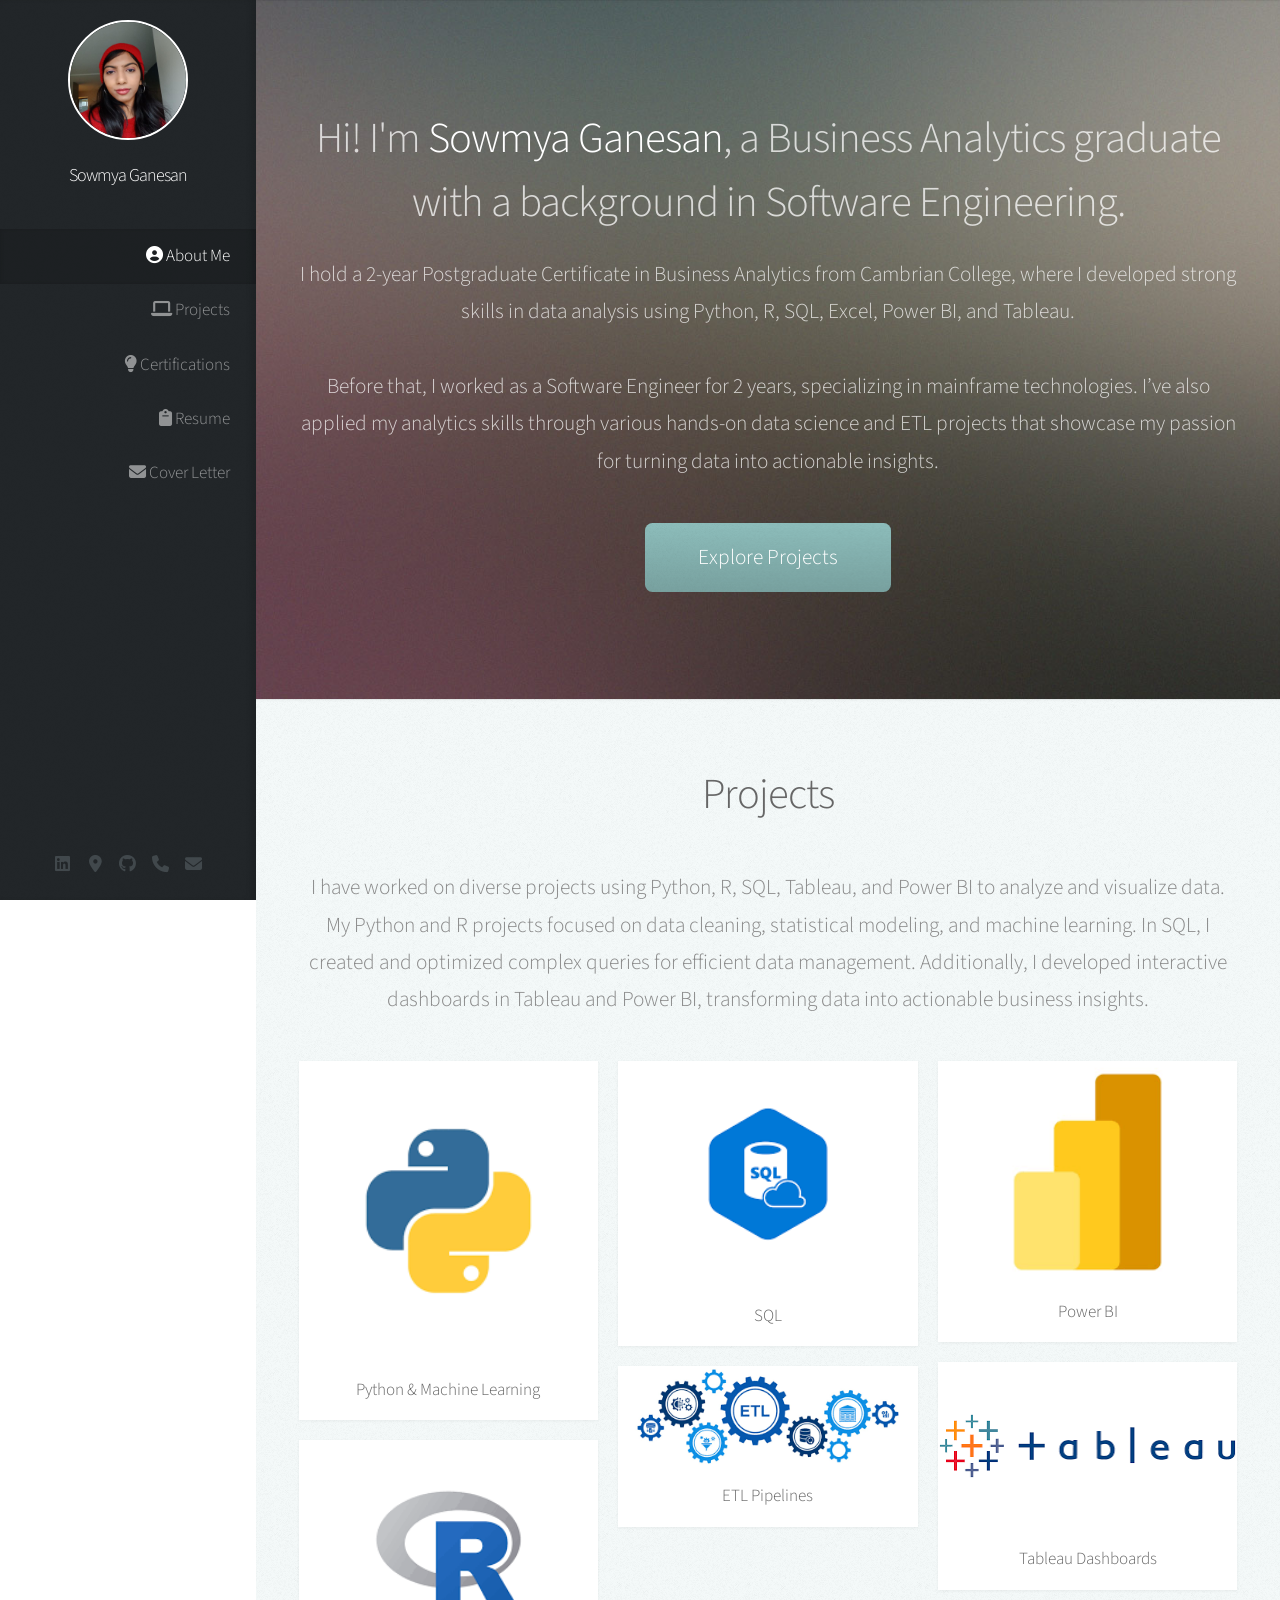
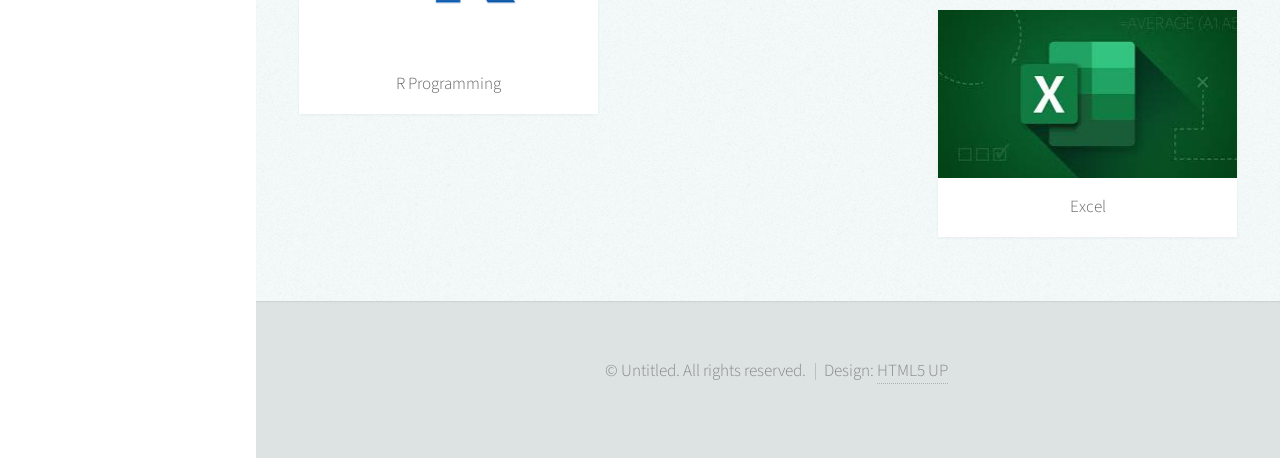
<file: index.html>
<!DOCTYPE HTML>
<html>
<head>
    <title>Prologue by HTML5 UP</title>
    <meta charset="utf-8" />
    <meta name="viewport" content="width=device-width, initial-scale=1, user-scalable=no" />
    <link rel="stylesheet" href="assets/css/main.css" />
    <link rel="stylesheet" href="https://cdnjs.cloudflare.com/ajax/libs/font-awesome/6.5.0/css/all.min.css" />
</head>
<body class="is-preload">

    <!-- Header -->
    <div id="header">
<!-- Profile Section at the Top -->
<div id="profile-container" style="text-align: center; padding-top: 20px;">
    <img src="images/profile.jpg" alt="Sowmya Ganesan" style="width: 120px; height: 120px; border-radius: 50%; border: 2px solid white; object-fit: cover;">
    <h2 style="color: white; margin-top: 10px; font-size: 18px;">Sowmya Ganesan</h2>
</div>


        <!-- Nav bar moved a bit lower -->
        <div class="top" style="margin-top: 40px;">
            <nav id="nav">
                <ul>
                    <li><a href="#top" id="top-link"><i class="fas fa-user-circle"></i> About Me</a></li>
                    <li><a href="#portfolio" id="portfolio-link"><i class="fas fa-laptop"></i> Projects</a></li>
                    <li><a href="documents/Certifications.pdf" target="_blank" id="about-link"><i class="fas fa-lightbulb"></i> Certifications</a></li>
                    <li><a href="documents/Resume.pdf" target="_blank" id="Resume-link"><i class="fas fa-clipboard"></i> Resume</a></li>
                    <li><a href="documents/Cover Letter.pdf" target="_blank" id="Cover Letter-link"><i class="fas fa-envelope"></i> Cover Letter</a></li>
                </ul>
            </nav>
        </div>

        <div class="bottom">
            <!-- Social Icons -->
            <ul class="icons">
                <li><a href="#" class="icon brands fa-linkedin"><span class="label">Twitter</span></a></li>
                <li><a title="Canada" class="icon solid fa-map-marker-alt"><span class="label"></span></a></li>
                <li><a href="#" class="icon brands fa-github"><span class="label">Github</span></a></li>
				<li><a href="tel:+1(249)-979-4032"><i class="icon solid fa-phone"></i><span class="label"></span></a></li>
                <li><a href="mailto:sowmyaganesan22@gmail.com"><i class="icon solid fa-envelope"></i><span class="label"></span></a></li>

            </ul>
        </div>
    </div>

    <!-- Main -->
    <div id="main">

        <!-- Intro -->
        <section id="top" class="one dark cover">
            <div class="container">
                <header>
                    <h2 class="alt">Hi! I'm <strong>Sowmya Ganesan</strong>, a Business Analytics graduate with a background in Software Engineering.</h2>
                    <p>I hold a 2-year Postgraduate Certificate in Business Analytics from Cambrian College,  
                      where I developed strong skills in data analysis using Python, R, SQL, Excel, Power BI, and Tableau.<br><br>
                      Before that, I worked as a Software Engineer for 2 years, specializing in mainframe technologies.  
                      I’ve also applied my analytics skills through various hands-on data science and ETL projects that showcase my passion for turning data into actionable insights.
                    </p>
                </header>

                <footer>
                    <a href="#portfolio" class="button scrolly">Explore Projects</a>
                </footer>
            </div>
        </section>

        <!-- Portfolio -->
        <section id="portfolio" class="two">
            <div class="container">
                <header>
                    <h2>Projects</h2>
                </header>

							<p>I have worked on diverse projects using Python, R, SQL, Tableau, and Power BI to analyze and visualize data. My Python and R projects focused on data cleaning, statistical modeling, and machine learning.
								 In SQL, I created and optimized complex queries for efficient data management. 
								Additionally, I developed interactive dashboards in Tableau and Power BI, transforming data into actionable business insights.</p>

							
								<div class="row">
									<div class="col-4 col-12-mobile">
									  <article class="item">
										<a href="python.html" class="image fit"><img src="images/python.png" alt="Python and Machine Learning" /></a>
										<header><h3>Python & Machine Learning</h3></header>
									  </article>
									  <article class="item">
										<a href="R1.html" class="image fit"><img src="images/R.png" alt="R Programming Projects" /></a>
										<header><h3>R Programming</h3></header>
									  </article>
									</div>

									<div class="col-4 col-12-mobile">
									  <article class="item">
										<a href="sql.html" class="image fit"><img src="images/sql.png" alt="SQL Projects" /></a>
										<header><h3>SQL</h3></header>
									  </article>
									  <article class="item">
										<a href="etl.html" class="image fit"><img src="images/etl.png" alt="ETL Projects" /></a>
										<header><h3>ETL Pipelines</h3></header>
									  </article>
									</div>
									<div class="col-4 col-12-mobile">
									  <article class="item">
										<a href="powerbi.html" class="image fit"><img src="images/power bi.png" alt="Power BI Projects" /></a>
										<header><h3>Power BI</h3></header>
									  </article>
									  <article class="item">
										<a href="tableau.html" class="image fit"><img src="images/tableu.png" alt="Tableau Projects" /></a>
										<header><h3>Tableau Dashboards</h3></header>
									  </article>
									  <article class="item">
										<a href="excel.html" class="image fit"><img src="images/excel.jpg" alt="Excel Projects" /></a>
										<header><h3>Excel</h3></header>
									  </article>
									</div>
								  </div>

						
						</div>
					</section>

				

				

			</div>

    <!-- Footer -->
    <div id="footer">
        <ul class="copyright">
            <li>&copy; Untitled. All rights reserved.</li><li>Design: <a href="http://html5up.net">HTML5 UP</a></li>
        </ul>
    </div>

    <!-- Scripts -->
    <script src="assets/js/jquery.min.js"></script>
    <script src="assets/js/jquery.scrolly.min.js"></script>
    <script src="assets/js/jquery.scrollex.min.js"></script>
    <script src="assets/js/browser.min.js"></script>
    <script src="assets/js/breakpoints.min.js"></script>
    <script src="assets/js/util.js"></script>
    <script src="assets/js/main.js"></script>

</body>
</html>
</file>
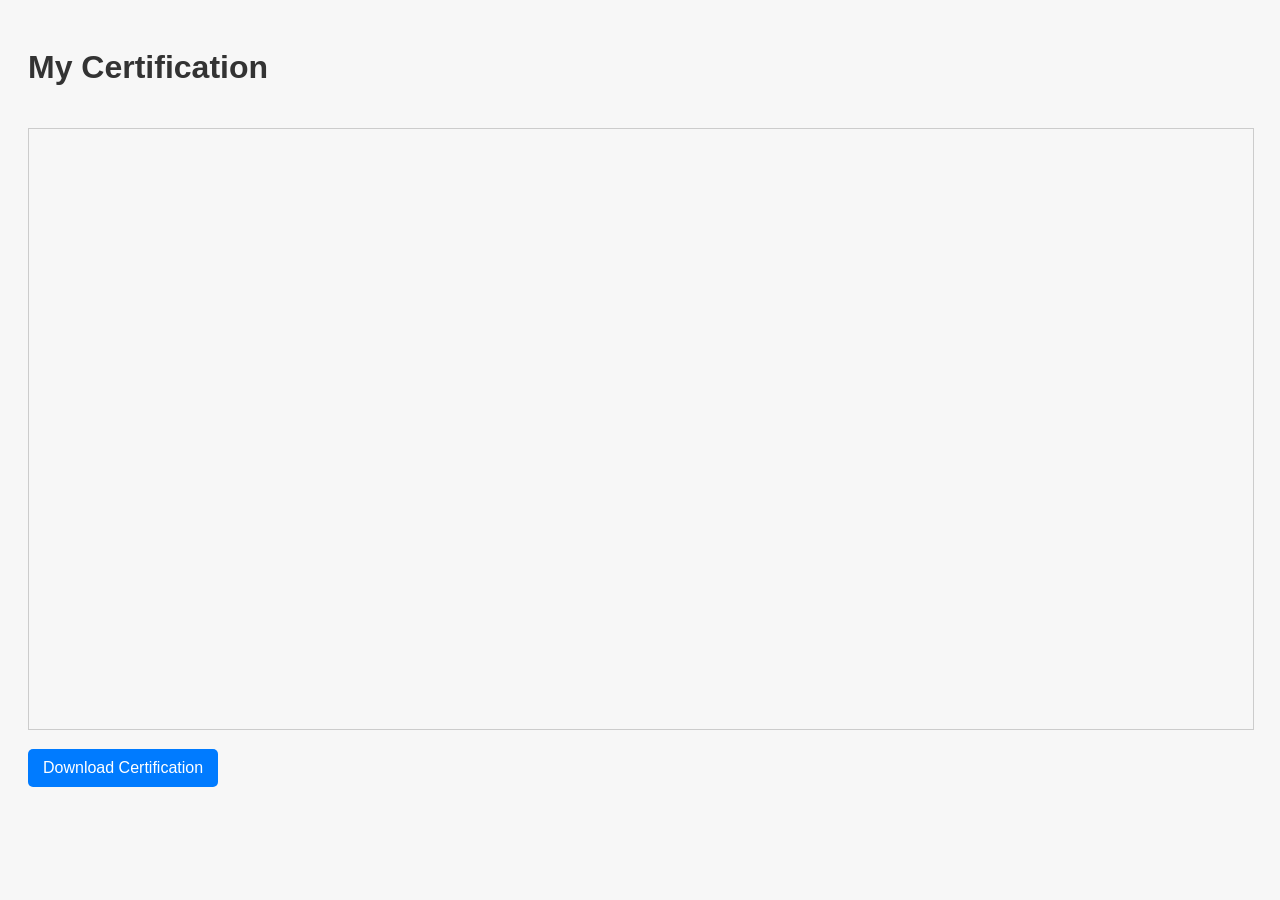
<file: certification.html>
<!DOCTYPE html>
<html lang="en">
<head>
  <meta charset="UTF-8">
  <title>My Certification</title>
  <style>
    body {
      font-family: Arial, sans-serif;
      padding: 20px;
      background-color: #f7f7f7;
    }
    h1 {
      color: #333;
    }
    iframe {
      width: 100%;
      height: 600px;
      border: 1px solid #ccc;
      margin-top: 20px;
    }
    .download-link {
      margin-top: 15px;
      display: inline-block;
      background: #007BFF;
      color: white;
      padding: 10px 15px;
      text-decoration: none;
      border-radius: 5px;
    }
    .download-link:hover {
      background: #0056b3;
    }
  </style>
</head>
<body>

  <h1>My Certification</h1>

  <!-- Embedded PDF -->
  <iframe src="documents/Certifications.pdf"></iframe>

  <!-- Download Link -->
  <a href="documents/Certifications.pdf" class="download-link" download>Download Certification</a>

</body>
</html>
</file>
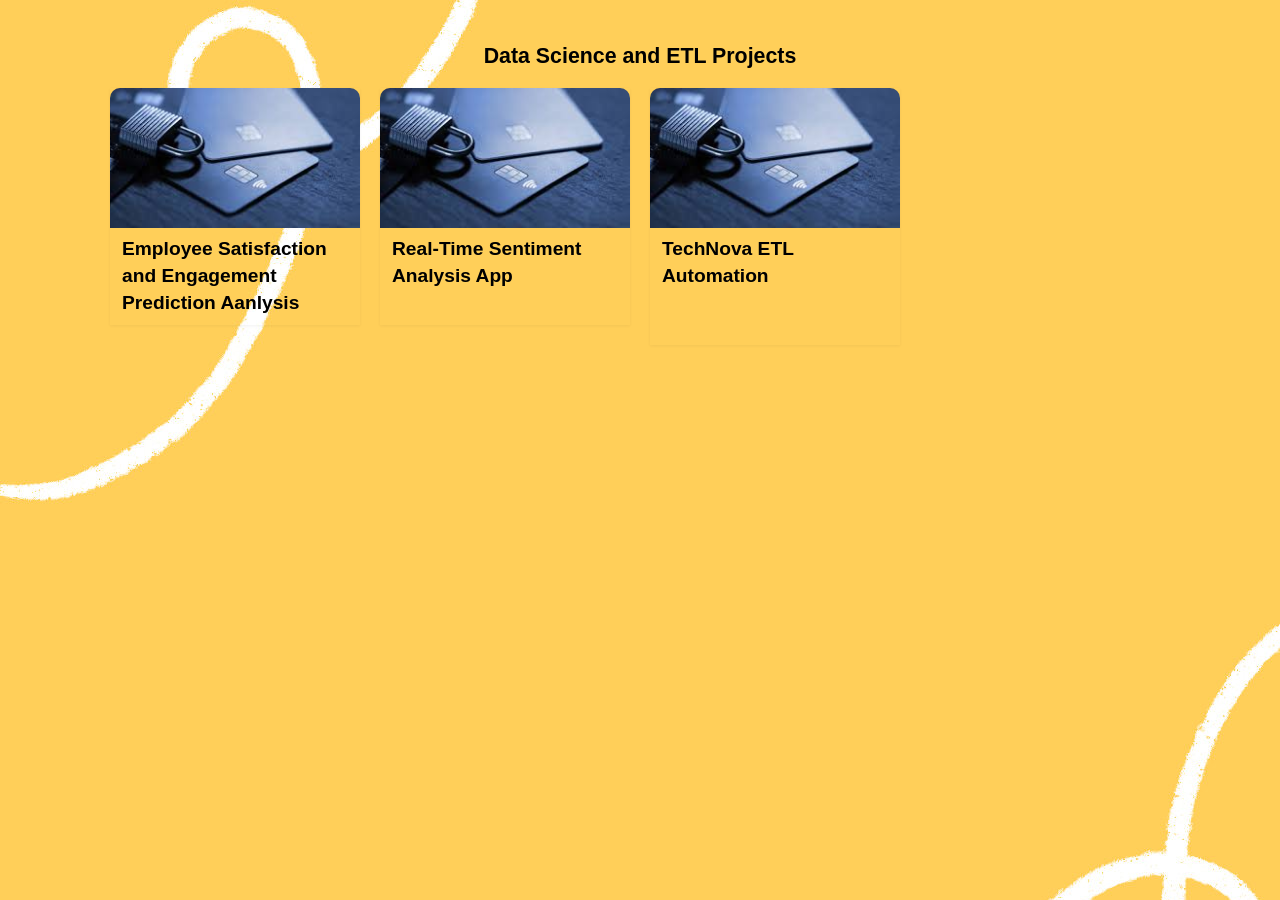
<file: datascience.html>
<!DOCTYPE html>
<html lang="en">
<head>
  <meta charset="UTF-8">
  <title>Python & Machine Learning Projects</title>
  <meta name="viewport" content="width=device-width, initial-scale=1">
  <link rel="stylesheet" href="assets/css/main.css">
  <style>
    body {
      font-family: 'Segoe UI', sans-serif;
      background-color: #f8f8f8;
      background-image: url('gitimages/yellow.avif');
      margin: 0;
      padding: 0;
    }

    .container {
      max-width: 1100px;
      margin: auto;
      padding: 40px 20px;
    }

    h1 {
      text-align: center;
      margin-bottom: 16px;
      font-weight: bold;
      color:black;
    }

    .project-grid {
      display: grid;
      grid-template-columns: repeat(auto-fit, minmax(220px, 1fr));
      gap: 20px;
    }

    .project-card {
      background: transparent;
      border-radius: 10px;
      box-shadow: 0 4px 12px rgba(0, 0, 0, 0.1);
      overflow: hidden;
      transition: 0.3s ease;
      text-decoration: none;
      color: inherit;
    }

    .project-card:hover {
      transform: translateY(-5px);
    }

    .project-card img {
  width: 100%;
  height: 140px; /* shorter height makes it rectangular */
  object-fit: cover; /* keeps image from stretching */
  display: block;
  border-radius: 10px 10px 0 0;
}


.project-card h3 {
  font-size: 0.9em;
  padding: 8px 12px;
  margin: 0;
  line-height: 1.4em;
  font-weight: 600;
  color:black
}


    @media (min-width: 1024px) {
      .project-grid {
        grid-template-columns: repeat(4, 1fr);
      }
    }
  </style>
</head>
<body>

  <div class="container">
    <h1>Data Science and ETL Projects</h1>
    <div class="project-grid">

      <article class="item">
        <a href="https://github.com/sowmyaganesan-2601/Data-Science-Projects/tree/main/Employee%20Satisfaction%20and%20Engagement%20Prediction" class="project-card" target="_blank">
          <img src="gitimages/credit.jpg" alt="Project 1">
          <h3>Employee Satisfaction and Engagement Prediction Aanlysis</h3>
        </a>
      </article> 

      <article class="item">
        <a href="https://github.com/sowmyaganesan-2601/Data-Science-Projects/tree/main/Real-Time%20Sentiment%20Analysis%20App" class="project-card" target="_blank">
          <img src="gitimages/credit.jpg" alt="Project 1">
          <h3>Real-Time Sentiment Analysis App</h3>
        </a>
      </article> 

      <article class="item">
        <a href="https://github.com/sowmyaganesan-2601/Machine-Learning-and-Python-Projects/blob/main/ETL/TechNova%20ETL%20Automation.ipynb" class="project-card" target="_blank">
          <img src="gitimages/credit.jpg" alt="Project 1">
          <h3>TechNova ETL Automation</h3>
        </a>
      </article> 

    </div>
  </div>

</body>
</html>
</file>
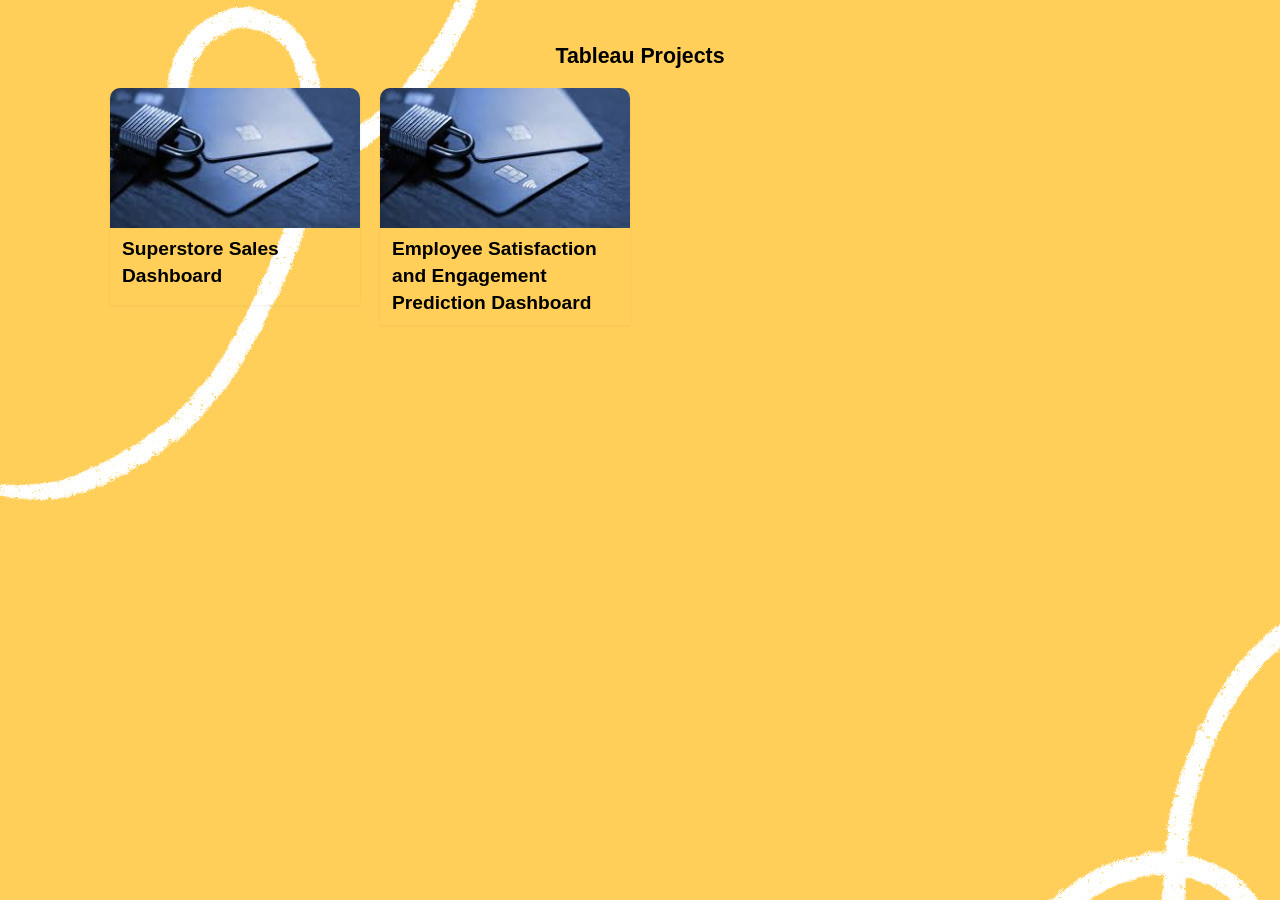
<file: power_bi.html>
<!DOCTYPE html>
<html lang="en">
<head>
  <meta charset="UTF-8">
  <title>Python & Machine Learning Projects</title>
  <meta name="viewport" content="width=device-width, initial-scale=1">
  <link rel="stylesheet" href="assets/css/main.css">
  <style>
    body {
      font-family: 'Segoe UI', sans-serif;
      background-color: #f8f8f8;
      background-image: url('gitimages/yellow.avif');
      margin: 0;
      padding: 0;
    }

    .container {
      max-width: 1100px;
      margin: auto;
      padding: 40px 20px;
    }

    h1 {
      text-align: center;
      margin-bottom: 16px;
      font-weight: bold;
      color:black;
    }

    .project-grid {
      display: grid;
      grid-template-columns: repeat(auto-fit, minmax(220px, 1fr));
      gap: 20px;
    }

    .project-card {
      background: transparent;
      border-radius: 10px;
      box-shadow: 0 4px 12px rgba(0, 0, 0, 0.1);
      overflow: hidden;
      transition: 0.3s ease;
      text-decoration: none;
      color: inherit;
    }

    .project-card:hover {
      transform: translateY(-5px);
    }

    .project-card img {
  width: 100%;
  height: 140px; /* shorter height makes it rectangular */
  object-fit: cover; /* keeps image from stretching */
  display: block;
  border-radius: 10px 10px 0 0;
}


.project-card h3 {
  font-size: 0.9em;
  padding: 8px 12px;
  margin: 0;
  line-height: 1.4em;
  font-weight: 600;
  color:black
}


    @media (min-width: 1024px) {
      .project-grid {
        grid-template-columns: repeat(4, 1fr);
      }
    }
  </style>
</head>
<body>

  <div class="container">
    <h1>Tableau Projects</h1>
    <div class="project-grid">

      <article class="item">
        <a href="https://github.com/sowmyaganesan-2601/Power-BI-Projects/blob/main/Dashboard_Superstore%20Sales%20(1).pbix" class="project-card" target="_blank">
          <img src="gitimages/credit.jpg" alt="Project 1">
          <h3>Superstore Sales Dashboard</h3>
        </a>
      </article> 

      <article class="item">
        <a href="https://github.com/sowmyaganesan-2601/Power-BI-Projects/blob/main/Employee%20Satisfaction%20and%20Engagement%20Prediction.pbix" class="project-card" target="_blank">
          <img src="gitimages/credit.jpg" alt="Project 1">
          <h3>Employee Satisfaction and Engagement Prediction Dashboard</h3>
        </a>
      </article> 

      
    </div>
  </div>

</body>
</html>
</file>
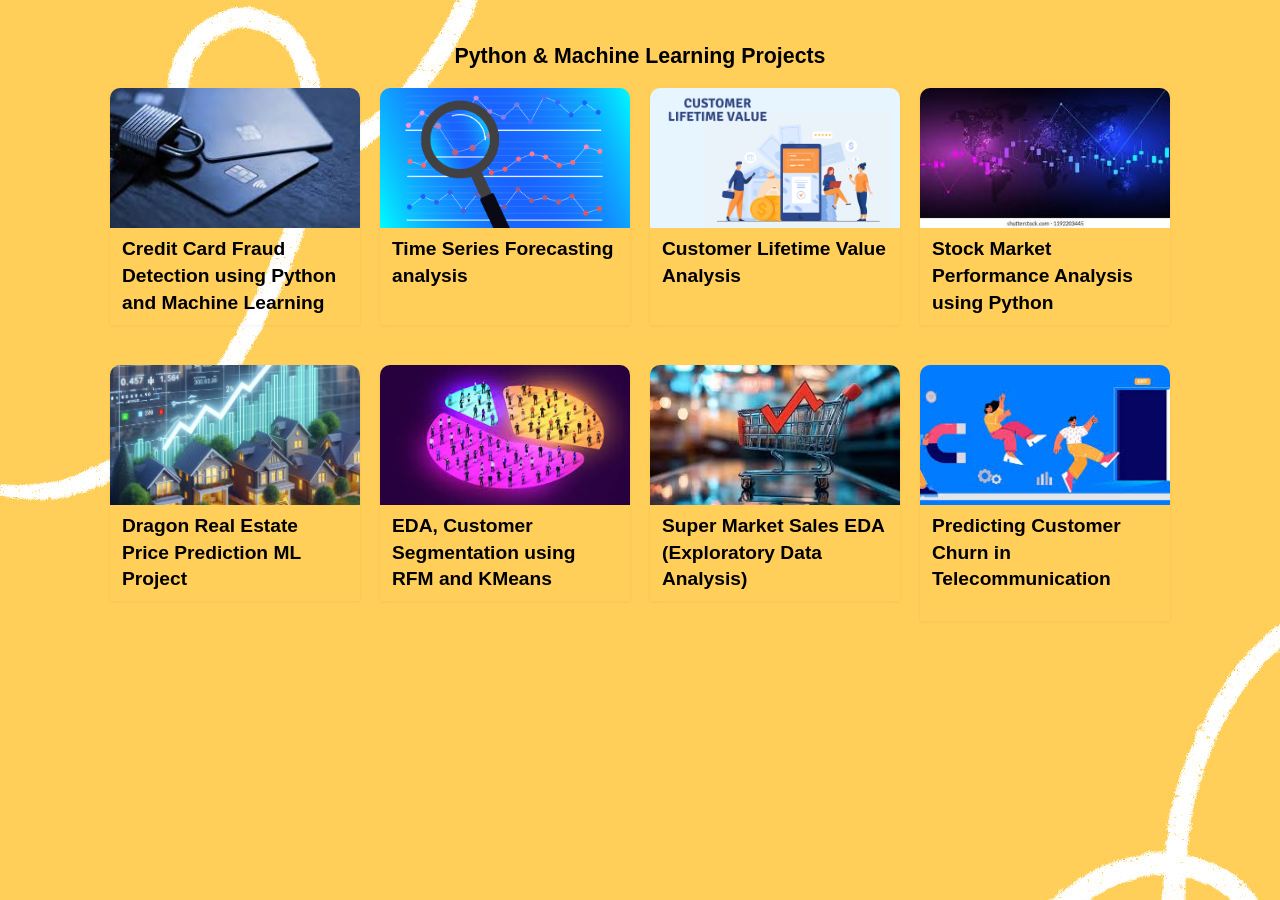
<file: python.html>
<!DOCTYPE html>
<html lang="en">
<head>
  <meta charset="UTF-8">
  <title>Python & Machine Learning Projects</title>
  <meta name="viewport" content="width=device-width, initial-scale=1">
  <link rel="stylesheet" href="assets/css/main.css">
  <style>
    body {
      font-family: 'Segoe UI', sans-serif;
      background-color: #f8f8f8;
      background-image: url('gitimages/yellow.avif');
      margin: 0;
      padding: 0;
    }

    .container {
      max-width: 1100px;
      margin: auto;
      padding: 40px 20px;
    }

    h1 {
      text-align: center;
      margin-bottom: 16px;
      font-weight: bold;
      color:black;
    }

    .project-grid {
      display: grid;
      grid-template-columns: repeat(auto-fit, minmax(220px, 1fr));
      gap: 20px;
    }

    .project-card {
      background: transparent;
      border-radius: 10px;
      box-shadow: 0 4px 12px rgba(0, 0, 0, 0.1);
      overflow: hidden;
      transition: 0.3s ease;
      text-decoration: none;
      color: inherit;
    }

    .project-card:hover {
      transform: translateY(-5px);
    }

    .project-card img {
  width: 100%;
  height: 140px; /* shorter height makes it rectangular */
  object-fit: cover; /* keeps image from stretching */
  display: block;
  border-radius: 10px 10px 0 0;
}


.project-card h3 {
  font-size: 0.9em;
  padding: 8px 12px;
  margin: 0;
  line-height: 1.4em;
  font-weight: 600;
  color:black
}


    @media (min-width: 1024px) {
      .project-grid {
        grid-template-columns: repeat(4, 1fr);
      }
    }
  </style>
</head>
<body>

  <div class="container">
    <h1>Python & Machine Learning Projects</h1>
    <div class="project-grid">

      <article class="item">
        <a href="https://github.com/sowmyaganesan-2601/Machine-Learning-and-Python-Projects/blob/main/Credit%20Card%20Fraud%20Detection%20using%20Python%20and%20Machine%20Learning/Credit%20Card%20Fraud%20Detection%20using%20Python%20and%20Machine%20Learning%20.ipynb" class="project-card" target="_blank">
          <img src="gitimages/credit.jpg" alt="Project 1">
          <h3>Credit Card Fraud Detection using Python and Machine Learning</h3>
        </a>
      </article> 

      <article class="item">
        <a href="https://github.com/sowmyaganesan-2601/Machine-Learning-and-Python-Projects/tree/main/TIME%20SERIES%20FORECASTING%20AND%20ANALYSIS%20-%20ARIMA%20AND%20SEASONAL%20-%20ARIMA" class="project-card" target="_blank">
          <img src="gitimages/time.png" alt="Project 2">
          <h3>Time Series Forecasting analysis</h3>
        </a>
      </article>

      <article class="item">
        <a href="https://github.com/sowmyaganesan-2601/Machine-Learning-and-Python-Projects/blob/main/Customer%20Lifetime%20Value%20Analysis/Customer%20Lifetime%20Value%20Analysis.ipynb" class="project-card" target="_blank">
          <img src="gitimages/customer.webp" alt="Project 3">
          <h3>Customer Lifetime Value Analysis</h3>
        </a>
      </article>

      <article class="item">
        <a href="https://github.com/sowmyaganesan-2601/Machine-Learning-and-Python-Projects/tree/main/Stock%20Market%20Performance%20Analysis%20using%20Python" class="project-card" target="_blank">
          <img src="gitimages/stock.jpeg" alt="Project 4">
          <h3>Stock Market Performance Analysis using Python</h3>
        </a>
      </article>

      <article class="item">
        <a href="https://github.com/sowmyaganesan-2601/Machine-Learning-and-Python-Projects/blob/main/Dragon%20Real%20Estate%20Price%20Prediction%20ML%20Project/Dragon%20Real%20Estate%20Price%20Prediction%20ML%20Project.ipynb" class="project-card" target="_blank">
          <img src="gitimages/price.jpg" alt="Project 5">
          <h3>Dragon Real Estate Price Prediction ML Project</h3>
        </a>
      </article>

      <article class="item">
        <a href="https://github.com/sowmyaganesan-2601/Machine-Learning-and-Python-Projects/tree/main/EDA%20%2CCustomer%20Segmentation%20using%20RFM%20and%20KMeans" class="project-card" target="_blank">
          <img src="gitimages/segment.jpeg" alt="Project 6">
          <h3>EDA, Customer Segmentation using RFM and KMeans</h3>
        </a>
      </article>

      <article class="item">
        <a href="https://github.com/sowmyaganesan-2601/Machine-Learning-and-Python-Projects/tree/main/Super%20Market%20Sales%20EDA%20(Exploratory%20Data%20Analysis)" class="project-card" target="_blank">
          <img src="gitimages/sales.jpeg" alt="Project 7">
          <h3>Super Market Sales EDA (Exploratory Data Analysis)</h3>
        </a>
      </article>

      <article class="item">
        <a href="https://github.com/sowmyaganesan-2601/Machine-Learning-and-Python-Projects/tree/main/Predicting%20Customer%20Churn%20in%20Telecommunication" class="project-card" target="_blank">
          <img src="gitimages/churn.jpeg" alt="Project 8">
          <h3>Predicting Customer Churn in Telecommunication</h3>
        </a>
      </article>

    </div>
  </div>

</body>
</html>
</file>
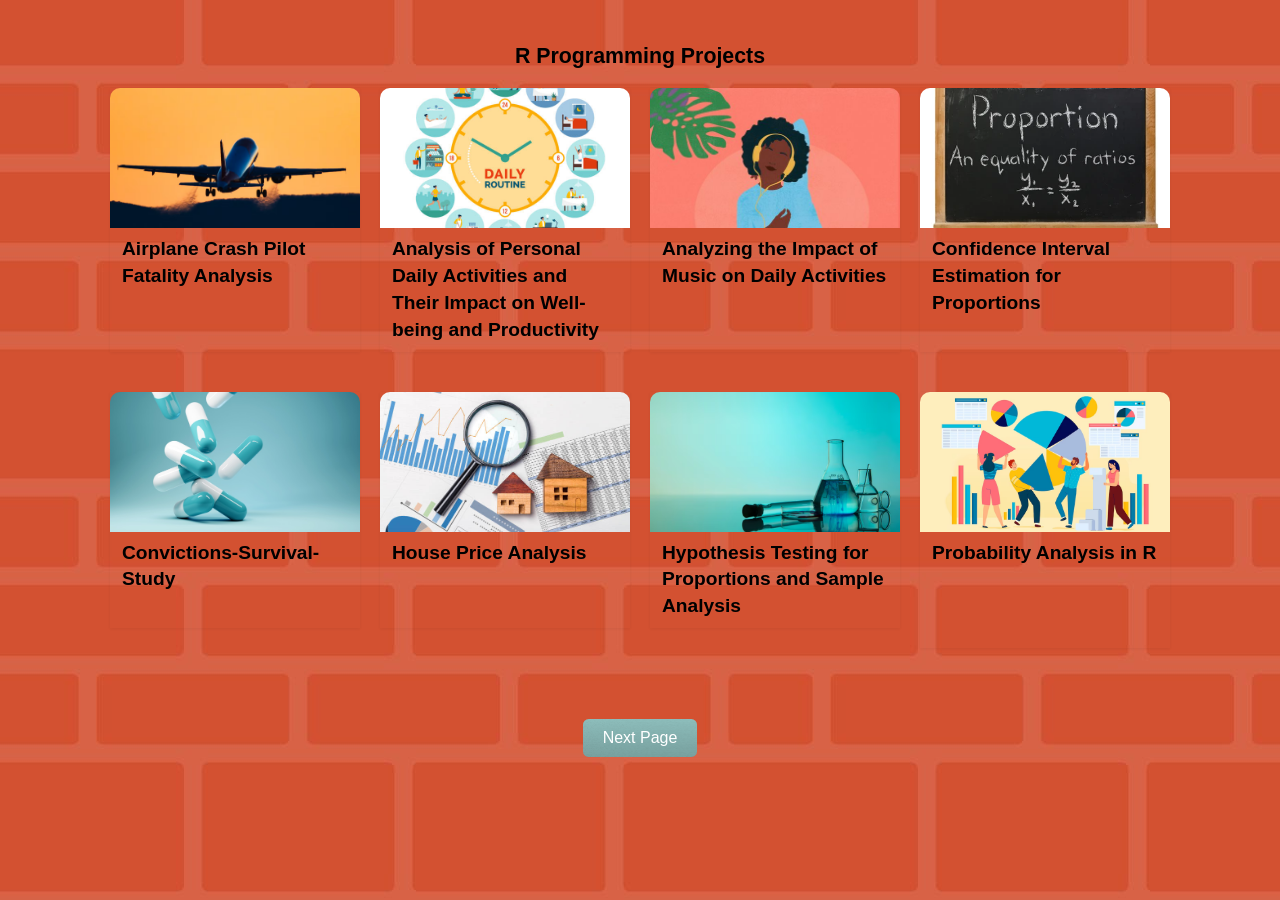
<file: R1.html>
<!DOCTYPE html>
<html lang="en">
<head>
  <meta charset="UTF-8">
  <title>Python & Machine Learning Projects</title>
  <meta name="viewport" content="width=device-width, initial-scale=1">
  <link rel="stylesheet" href="assets/css/main.css">
  <style>
    body {
      font-family: 'Segoe UI', sans-serif;
      background-color: #f8f8f8;
      background-image: url('gitimages/wall.jpg');
      margin: 0;
      padding: 0;
    }

    .container {
      max-width: 1100px;
      margin: auto;
      padding: 40px 20px;
    }

    h1 {
      text-align: center;
      margin-bottom: 16px;
      font-weight: bold;
      color:black;
    }

    .project-grid {
      display: grid;
      grid-template-columns: repeat(auto-fit, minmax(220px, 1fr));
      gap: 20px;
    }

    .project-card {
      background: transparent;
      border-radius: 10px;
      box-shadow: 0 4px 12px rgba(0, 0, 0, 0.1);
      overflow: hidden;
      transition: 0.3s ease;
      text-decoration: none;
      color: inherit;
    }

    .project-card:hover {
      transform: translateY(-5px);
    }

    .project-card img {
  width: 100%;
  height: 140px; /* shorter height makes it rectangular */
  object-fit: cover; /* keeps image from stretching */
  display: block;
  border-radius: 10px 10px 0 0;
}


.project-card h3 {
  font-size: 0.9em;
  padding: 8px 12px;
  margin: 0;
  line-height: 1.4em;
  font-weight: 600;
  color:black
}


    @media (min-width: 1024px) {
      .project-grid {
        grid-template-columns: repeat(4, 1fr);
      }
    }
  </style>
</head>
<body>

  <div class="container">
    <h1>R Programming Projects</h1>
    <div class="project-grid">

      <article class="item">
        <a href="https://github.com/sowmyaganesan-2601/R-Programming/tree/main/Airplane%20Crash%20Pilot%20Fatality%20Analysis" class="project-card" target="_blank">
          <img src="gitimages/airplane.avif" alt="Project 1">
          <h3>Airplane Crash Pilot Fatality Analysis</h3>
        </a>
      </article> 

      <article class="item">
        <a href="https://github.com/sowmyaganesan-2601/R-Programming/tree/main/Analysis%20of%20Personal%20Daily%20Activities%20and%20Their%20Impact%20on%20Well-being%20and%20Productivity" class="project-card" target="_blank">
          <img src="gitimages/daily.jpg" alt="Project 2">
          <h3>Analysis of Personal Daily Activities and Their Impact on Well-being and Productivity
          </h3>
        </a>
      </article>

      <article class="item">
        <a href="https://github.com/sowmyaganesan-2601/R-Programming/tree/main/Analyzing%20the%20Impact%20of%20Music%20on%20Daily%20Activities%20and%20Comparing%20My%20Habits%20to%20the%20General%20Population" class="project-card" target="_blank">
          <img src="gitimages/music.jpg" alt="Project 3">
          <h3>Analyzing the Impact of Music on Daily Activities </h3>
        </a>
      </article>

      <article class="item">
        <a href="https://github.com/sowmyaganesan-2601/R-Programming/tree/main/Confidence%20Interval%20Estimation%20for%20Proportions" class="project-card" target="_blank">
          <img src="gitimages/interval.webp" alt="Project 4">
          <h3>Confidence Interval Estimation for Proportions</h3>
        </a>
      </article>

      <article class="item">
        <a href="https://github.com/sowmyaganesan-2601/R-Programming/tree/main/Convictions-Survival-Study" class="project-card" target="_blank">
          <img src="gitimages/survival.jpg" alt="Project 5">
          <h3>Convictions-Survival-Study</h3>
        </a>
      </article>

      <article class="item">
        <a href="https://github.com/sowmyaganesan-2601/R-Programming/tree/main/House_Price_Analysis" class="project-card" target="_blank">
          <img src="gitimages/house.jpg" alt="Project 6">
          <h3>House Price Analysis</h3>
        </a>
      </article>

      <article class="item">
        <a href="https://github.com/sowmyaganesan-2601/R-Programming/tree/main/Hypothesis%20Testing%20for%20Proportions%20and%20Sample%20Analysis" class="project-card" target="_blank">
          <img src="gitimages/sample.avif" alt="Project 7">
          <h3>Hypothesis Testing for Proportions and Sample Analysis</h3>
        </a>
      </article>

      <article class="item">
        <a href="https://github.com/sowmyaganesan-2601/R-Programming/tree/main/Probability%20Analysis%20in%20R" class="project-card" target="_blank">
          <img src="gitimages/probability.avif" alt="Project 8">
          <h3>Probability Analysis in R</h3>
        </a>
      </article>

    </div>
  </div>
  <div style="text-align: center; margin-top: 30px;">
    <a href="R2.html">
      <button style="padding: 10px 20px; font-size: 16px;">Next Page </button>
    </a>
  </div>
  

</body>
</html>
</file>
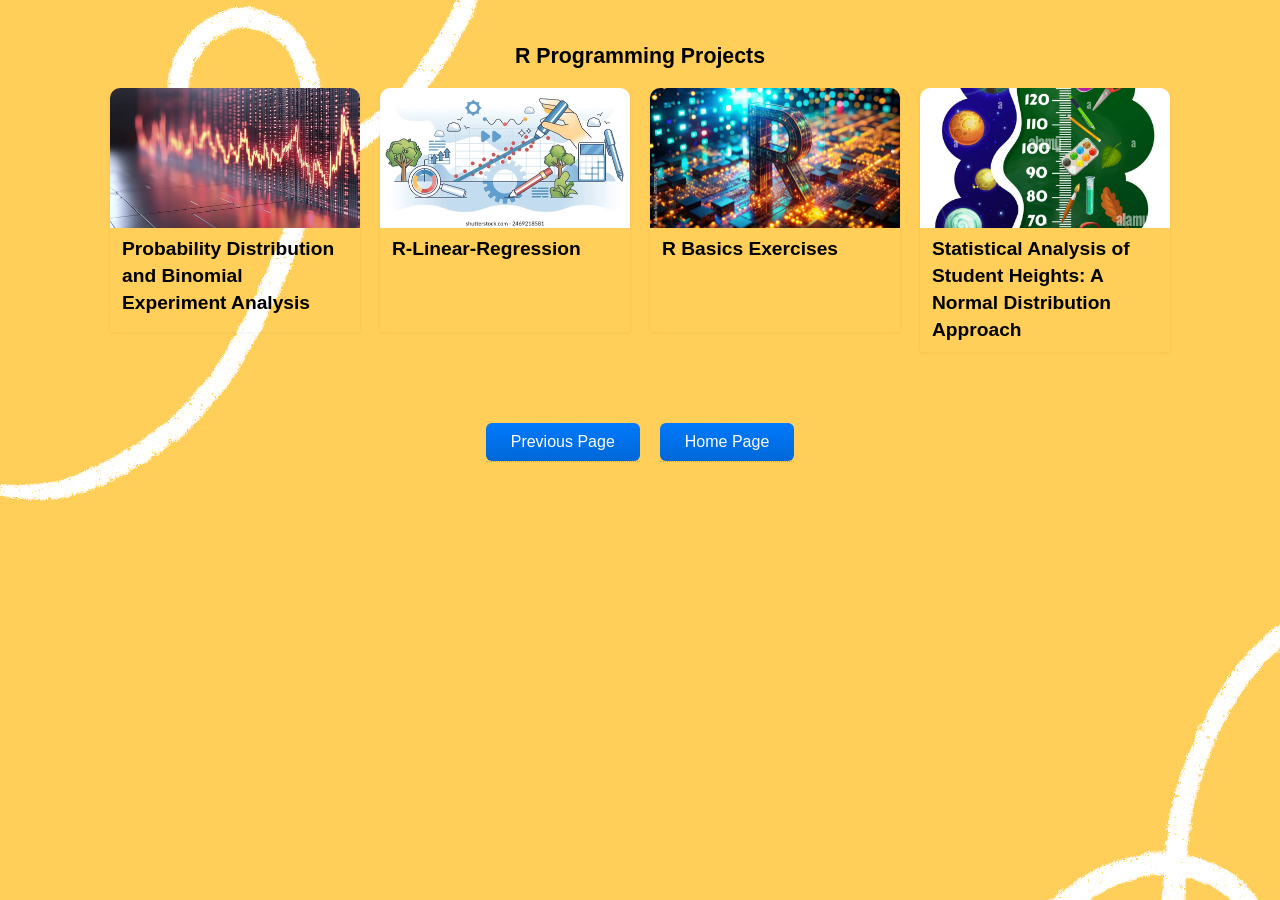
<file: R2.html>
<!DOCTYPE html>
<html lang="en">
<head>
  <meta charset="UTF-8">
  <title>Python & Machine Learning Projects</title>
  <meta name="viewport" content="width=device-width, initial-scale=1">
  <link rel="stylesheet" href="assets/css/main.css">
  <style>
    body {
      font-family: 'Segoe UI', sans-serif;
      background-color: #f8f8f8;
      background-image: url('gitimages/yellow.avif');
      margin: 0;
      padding: 0;
    }

    .container {
      max-width: 1100px;
      margin: auto;
      padding: 40px 20px;
    }

    h1 {
      text-align: center;
      margin-bottom: 16px;
      font-weight: bold;
      color:black;
    }

    .project-grid {
      display: grid;
      grid-template-columns: repeat(auto-fit, minmax(220px, 1fr));
      gap: 20px;
    }

    .project-card {
      background: transparent;
      border-radius: 10px;
      box-shadow: 0 4px 12px rgba(0, 0, 0, 0.1);
      overflow: hidden;
      transition: 0.3s ease;
      text-decoration: none;
      color: inherit;
    }

    .project-card:hover {
      transform: translateY(-5px);
    }

    .project-card img {
  width: 100%;
  height: 140px; /* shorter height makes it rectangular */
  object-fit: cover; /* keeps image from stretching */
  display: block;
  border-radius: 10px 10px 0 0;
}


.project-card h3 {
  font-size: 0.9em;
  padding: 8px 12px;
  margin: 0;
  line-height: 1.4em;
  font-weight: 600;
  color:black
}


    @media (min-width: 1024px) {
      .project-grid {
        grid-template-columns: repeat(4, 1fr);
      }
    }
  </style>
</head>
<body>

  <div class="container">
    <h1>R Programming Projects</h1>
    <div class="project-grid">

      <article class="item">
        <a href="https://github.com/sowmyaganesan-2601/R-Programming/tree/main/Probability%20Distribution%20and%20Binomial%20Experiment%20Analysis" class="project-card" target="_blank">
          <img src="gitimages/binomial.jpg" alt="Project 1">
          <h3>Probability Distribution and Binomial Experiment Analysis</h3>
        </a>
      </article> 

      <article class="item">
        <a href="https://github.com/sowmyaganesan-2601/R-Programming/tree/main/R-Linear-Regression" class="project-card" target="_blank">
          <img src="gitimages/linear.webp" alt="Project 2">
          <h3>R-Linear-Regression</h3>
        </a>
      </article>

      <article class="item">
        <a href="https://github.com/sowmyaganesan-2601/R-Programming/tree/main/R_Basics_Exercises" class="project-card" target="_blank">
          <img src="gitimages/r.jpg" alt="Project 3">
          <h3>R Basics Exercises</h3>
        </a>
      </article>


      <article class="item">
        <a href="https://github.com/sowmyaganesan-2601/R-Programming/tree/main/Statistical%20Analysis%20of%20Student%20Heights%3A%20A%20Normal%20Distribution%20Approach" class="project-card" target="_blank">
          <img src="gitimages/height.jpg" alt="Project 5">
          <h3>Statistical Analysis of Student Heights: A Normal Distribution Approach
          </h3>
        </a>
      </article>

     

      

    </div>
  </div>
  <div style="display: flex; justify-content: center; gap: 20px; margin-top: 30px;">
    <a href="R1.html">
      <button style="padding: 10px 25px; font-size: 16px; background-color: #007BFF; color: white; border: none; border-radius: 6px; cursor: pointer;">
        Previous Page
      </button>
    </a>
    <a href="index.html">
      <button style="padding: 10px 25px; font-size: 16px; background-color: #007BFF; color: white; border: none; border-radius: 6px; cursor: pointer;">
        Home Page
      </button>
    </a>
  </div>
  
  
  
</body>
</html>
</file>
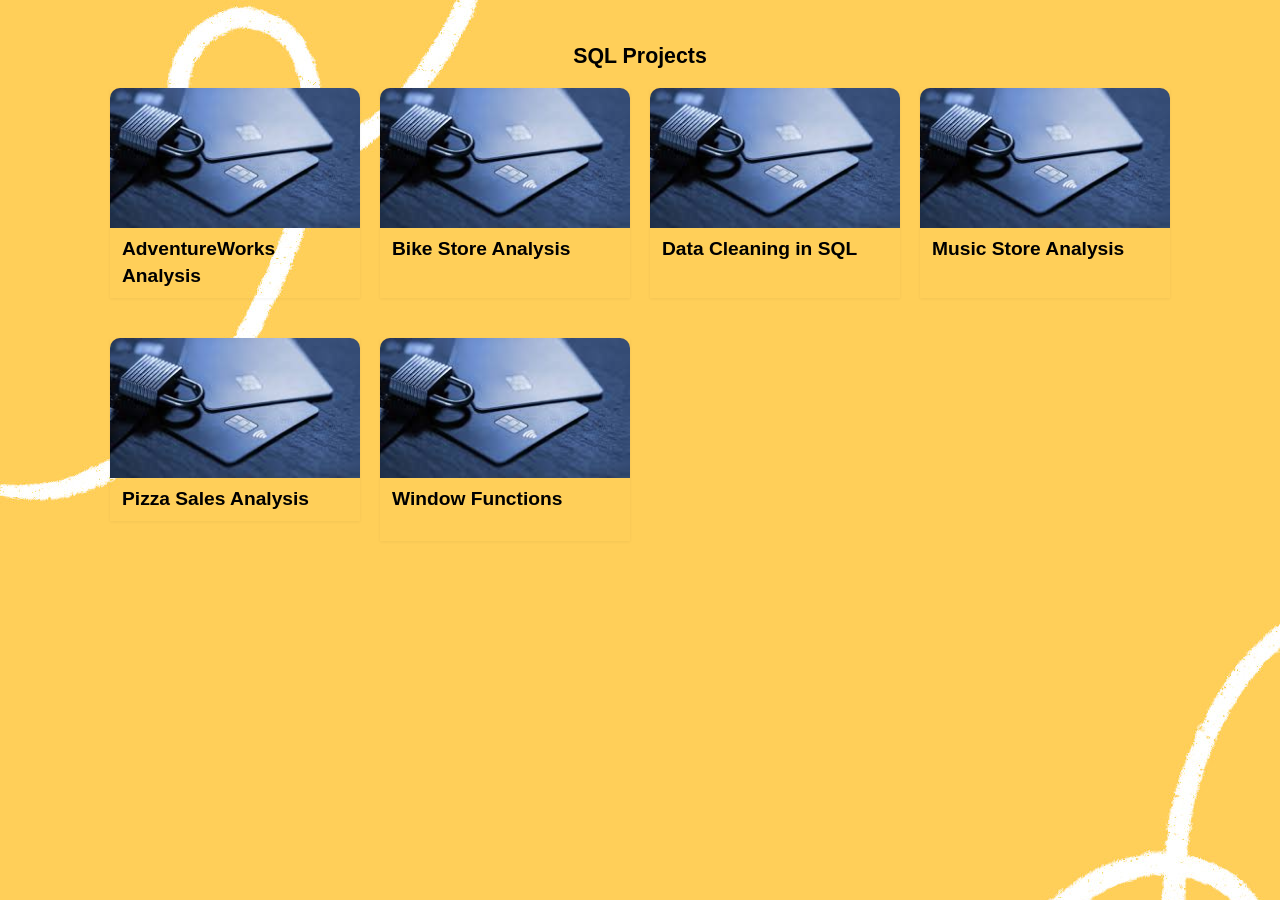
<file: sql.html>
<!DOCTYPE html>
<html lang="en">
<head>
  <meta charset="UTF-8">
  <title>Python & Machine Learning Projects</title>
  <meta name="viewport" content="width=device-width, initial-scale=1">
  <link rel="stylesheet" href="assets/css/main.css">
  <style>
    body {
      font-family: 'Segoe UI', sans-serif;
      background-color: #f8f8f8;
      background-image: url('gitimages/yellow.avif');
      margin: 0;
      padding: 0;
    }

    .container {
      max-width: 1100px;
      margin: auto;
      padding: 40px 20px;
    }

    h1 {
      text-align: center;
      margin-bottom: 16px;
      font-weight: bold;
      color:black;
    }

    .project-grid {
      display: grid;
      grid-template-columns: repeat(auto-fit, minmax(220px, 1fr));
      gap: 20px;
    }

    .project-card {
      background: transparent;
      border-radius: 10px;
      box-shadow: 0 4px 12px rgba(0, 0, 0, 0.1);
      overflow: hidden;
      transition: 0.3s ease;
      text-decoration: none;
      color: inherit;
    }

    .project-card:hover {
      transform: translateY(-5px);
    }

    .project-card img {
  width: 100%;
  height: 140px; /* shorter height makes it rectangular */
  object-fit: cover; /* keeps image from stretching */
  display: block;
  border-radius: 10px 10px 0 0;
}


.project-card h3 {
  font-size: 0.9em;
  padding: 8px 12px;
  margin: 0;
  line-height: 1.4em;
  font-weight: 600;
  color:black
}


    @media (min-width: 1024px) {
      .project-grid {
        grid-template-columns: repeat(4, 1fr);
      }
    }
  </style>
</head>
<body>

  <div class="container">
    <h1>SQL Projects</h1>
    <div class="project-grid">

      <article class="item">
        <a href="https://github.com/sowmyaganesan-2601/Machine-Learning-and-Python-Projects/blob/main/Credit%20Card%20Fraud%20Detection%20using%20Python%20and%20Machine%20Learning/Credit%20Card%20Fraud%20Detection%20using%20Python%20and%20Machine%20Learning%20.ipynb" class="project-card" target="_blank">
          <img src="gitimages/credit.jpg" alt="Project 1">
          <h3>AdventureWorks Analysis</h3>
        </a>
      </article> 

      <article class="item">
        <a href="https://github.com/sowmyaganesan-2601/Machine-Learning-and-Python-Projects/blob/main/Credit%20Card%20Fraud%20Detection%20using%20Python%20and%20Machine%20Learning/Credit%20Card%20Fraud%20Detection%20using%20Python%20and%20Machine%20Learning%20.ipynb" class="project-card" target="_blank">
          <img src="gitimages/credit.jpg" alt="Project 1">
          <h3>Bike Store Analysis</h3>
        </a>
      </article> 

      <article class="item">
        <a href="https://github.com/sowmyaganesan-2601/Machine-Learning-and-Python-Projects/blob/main/Credit%20Card%20Fraud%20Detection%20using%20Python%20and%20Machine%20Learning/Credit%20Card%20Fraud%20Detection%20using%20Python%20and%20Machine%20Learning%20.ipynb" class="project-card" target="_blank">
          <img src="gitimages/credit.jpg" alt="Project 1">
          <h3>Data Cleaning in SQL</h3>
        </a>
      </article> 

      <article class="item">
        <a href="https://github.com/sowmyaganesan-2601/Machine-Learning-and-Python-Projects/blob/main/Credit%20Card%20Fraud%20Detection%20using%20Python%20and%20Machine%20Learning/Credit%20Card%20Fraud%20Detection%20using%20Python%20and%20Machine%20Learning%20.ipynb" class="project-card" target="_blank">
          <img src="gitimages/credit.jpg" alt="Project 1">
          <h3>Music Store Analysis</h3>
        </a>
      </article> 

      <article class="item">
        <a href="https://github.com/sowmyaganesan-2601/Machine-Learning-and-Python-Projects/blob/main/Credit%20Card%20Fraud%20Detection%20using%20Python%20and%20Machine%20Learning/Credit%20Card%20Fraud%20Detection%20using%20Python%20and%20Machine%20Learning%20.ipynb" class="project-card" target="_blank">
          <img src="gitimages/credit.jpg" alt="Project 1">
          <h3>Pizza Sales Analysis</h3>
        </a>
      </article> 

      <article class="item">
        <a href="https://github.com/sowmyaganesan-2601/Machine-Learning-and-Python-Projects/blob/main/Credit%20Card%20Fraud%20Detection%20using%20Python%20and%20Machine%20Learning/Credit%20Card%20Fraud%20Detection%20using%20Python%20and%20Machine%20Learning%20.ipynb" class="project-card" target="_blank">
          <img src="gitimages/credit.jpg" alt="Project 1">
          <h3>Window Functions</h3>
        </a>
      </article> 
    </div>
  </div>

</body>
</html>
</file>
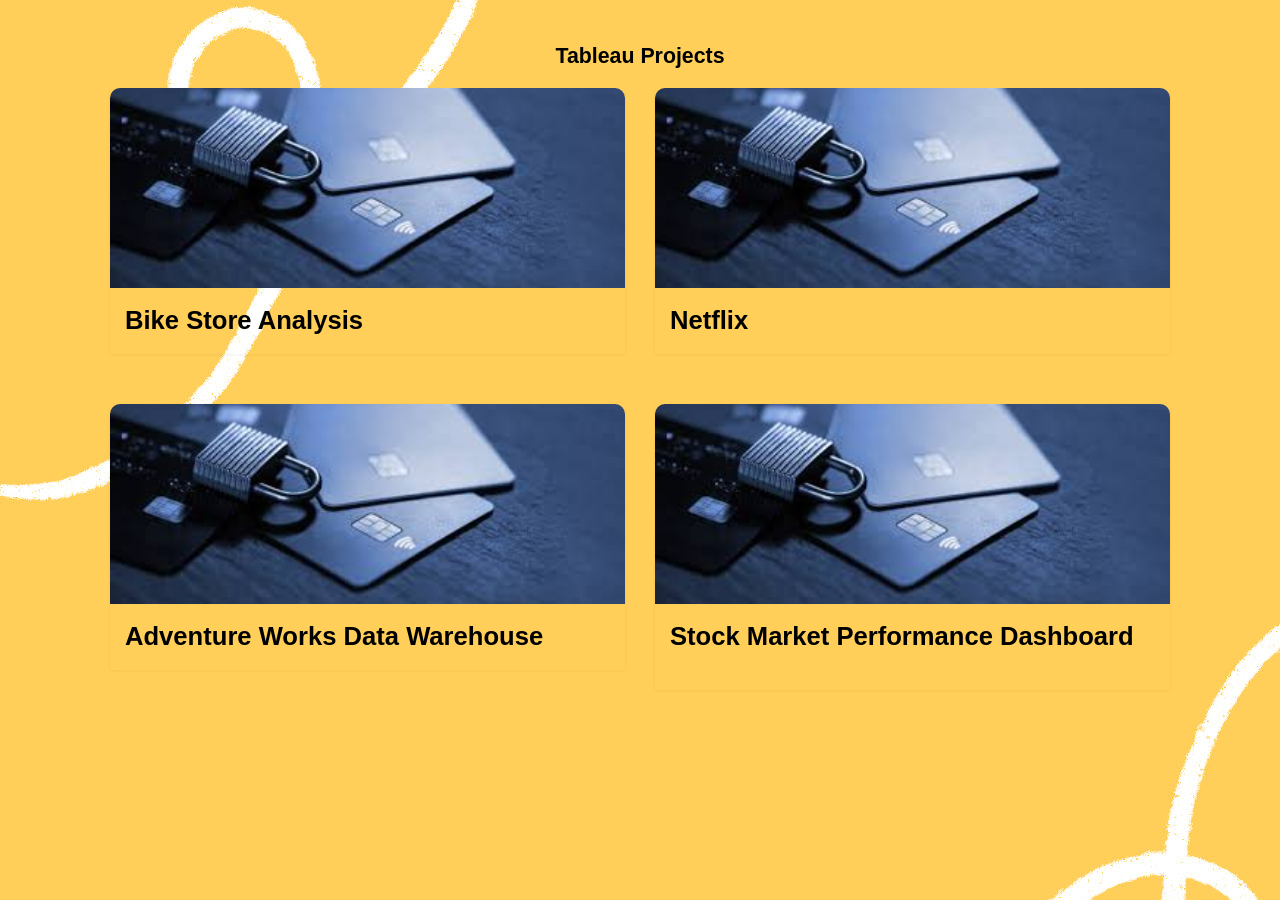
<file: tableau.html>
<!DOCTYPE html>
<html lang="en">
<head>
  <meta charset="UTF-8">
  <title>Python & Machine Learning Projects</title>
  <meta name="viewport" content="width=device-width, initial-scale=1">
  <link rel="stylesheet" href="assets/css/main.css">
  <style>
    body {
      font-family: 'Segoe UI', sans-serif;
      background-color: #f8f8f8;
      background-image: url('gitimages/yellow.avif');
      margin: 0;
      padding: 0;
    }

    .container {
      max-width: 1100px;
      margin: auto;
      padding: 40px 20px;
    }

    h1 {
      text-align: center;
      margin-bottom: 16px;
      font-weight: bold;
      color: black;
    }

    .project-grid {
      display: grid;
      grid-template-columns: repeat(auto-fit, minmax(300px, 1fr)); /* Larger card sizes */
      gap: 30px; /* Increased gap between cards */
    }

    .project-card {
      background: transparent;
      border-radius: 10px;
      box-shadow: 0 4px 12px rgba(0, 0, 0, 0.1);
      overflow: hidden;
      transition: 0.3s ease;
      text-decoration: none;
      color: inherit;
      height: 100%; /* Ensure it takes full space */
    }

    .project-card:hover {
      transform: translateY(-5px);
    }

    .project-card img {
      width: 100%;
      height: 200px; /* Larger image height */
      object-fit: cover;
      display: block;
      border-radius: 10px 10px 0 0;
    }

    .project-card h3 {
      font-size: 1.2em; /* Larger font size */
      padding: 15px;
      margin: 0;
      line-height: 1.4em;
      font-weight: 600;
      color: black;
    }

    @media (min-width: 1024px) {
      .project-grid {
        grid-template-columns: repeat(2, 1fr); /* Display two cards per row for larger screens */
      }
    }
  </style>
</head>
<body>

  <div class="container">
    <h1>Tableau Projects</h1>
    <div class="project-grid">

      <article class="item">
        <a href="https://public.tableau.com/app/profile/sowmya.ganesan1669/viz/BikeStoresDashboard_16939770064110/Dashboard1" class="project-card" target="_blank">
          <img src="gitimages/credit.jpg" alt="Project 1">
          <h3>Bike Store Analysis</h3>
        </a>
      </article> 

      <article class="item">
        <a href="https://public.tableau.com/app/profile/sowmya.ganesan1669/viz/Netflix_Dashboard_16967751409290/Netflix" class="project-card" target="_blank">
          <img src="gitimages/credit.jpg" alt="Project 1">
          <h3>Netflix</h3>
        </a>
      </article> 

      <article class="item">
        <a href="https://public.tableau.com/app/profile/sowmya.ganesan1669/viz/AdventureWorksDW_16968637595630/Dashboard1" class="project-card" target="_blank">
          <img src="gitimages/credit.jpg" alt="Project 1">
          <h3>Adventure Works Data Warehouse </h3>
        </a>
      </article> 

      <article class="item">
        <a href="https://public.tableau.com/app/profile/sowmya.ganesan1669/viz/StockMarketPerformanceDashboard/StockPerformance" class="project-card" target="_blank">
          <img src="gitimages/credit.jpg" alt="Project 1">
          <h3> Stock Market Performance Dashboard</h3>
        </a>
      </article> 
    </div>


</body>
</html>
</file>
<file: assets/css/main.css>
@import url("fontawesome-all.min.css");
@import url("https://fonts.googleapis.com/css?family=Source+Sans+Pro:300,300italic,400,600");

/*
	Prologue by HTML5 UP
	html5up.net | @ajlkn
	Free for personal and commercial use under the CCA 3.0 license (html5up.net/license)
*/

html, body, div, span, applet, object,
iframe, h1, h2, h3, h4, h5, h6, p, blockquote,
pre, a, abbr, acronym, address, big, cite,
code, del, dfn, em, img, ins, kbd, q, s, samp,
small, strike, strong, sub, sup, tt, var, b,
u, i, center, dl, dt, dd, ol, ul, li, fieldset,
form, label, legend, table, caption, tbody,
tfoot, thead, tr, th, td, article, aside,
canvas, details, embed, figure, figcaption,
footer, header, hgroup, menu, nav, output, ruby,
section, summary, time, mark, audio, video {
	margin: 0;
	padding: 0;
	border: 0;
	font-size: 100%;
	font: inherit;
	vertical-align: baseline;}

article, aside, details, figcaption, figure,
footer, header, hgroup, menu, nav, section {
	display: block;}

body {
	line-height: 1;
}

ol, ul {
	list-style: none;
}

blockquote, q {
	quotes: none;
}

	blockquote:before, blockquote:after, q:before, q:after {
		content: '';
		content: none;
	}

table {
	border-collapse: collapse;
	border-spacing: 0;
}

body {
	-webkit-text-size-adjust: none;
}

mark {
	background-color: transparent;
	color: inherit;
}

input::-moz-focus-inner {
	border: 0;
	padding: 0;
}

input, select, textarea {
	-moz-appearance: none;
	-webkit-appearance: none;
	-ms-appearance: none;
	appearance: none;
}

/* Basic */

	html {
		box-sizing: border-box;
	}

	*, *:before, *:after {
		box-sizing: inherit;
	}

	body {
		background: #fff;
		font-family: 'Source Sans Pro', sans-serif;
		font-size: 19pt;
		font-weight: 300;
		line-height: 1.75em;
		color: #888;
	}

		body.is-preload *, body.is-preload *:before, body.is-preload *:after {
			-moz-animation: none !important;
			-webkit-animation: none !important;
			-ms-animation: none !important;
			animation: none !important;
			-moz-transition: none !important;
			-webkit-transition: none !important;
			-ms-transition: none !important;
			transition: none !important;
		}

	input, textarea, select {
		font-family: 'Source Sans Pro', sans-serif;
		font-size: 19pt;
		font-weight: 300;
		line-height: 1.75em;
		color: #888;
	}

	h1, h2, h3, h4, h5, h6 {
		font-weight: 300;
		color: #666;
		line-height: 1.5em;
	}

	h1 a, h2 a, h3 a, h4 a, h5 a, h6 a {
		color: inherit;
		text-decoration: none;
	}

		h1 a strong, h2 a strong, h3 a strong, h4 a strong, h5 a strong, h6 a strong {
			color: #333;
		}

	h2 {
		font-size: 2em;
		letter-spacing: -1px;
	}

		h2.alt {
			color: #888;
		}

			h2.alt strong {
				color: #666;
			}

	h3 {
		font-size: 1.5em;
	}

	header {
		margin: 0 0 2em 0;
	}

		header > p {
			margin: 1em 0 0 0;
		}

	footer {
		margin: 2em 0 0 0;
	}

	strong, b {
		font-weight: 300;
		color: #666;
	}

	em, i {
		font-style: italic;
	}

	a {
		text-decoration: none;
		color: inherit;
		border-bottom: dotted 1px rgba(128, 128, 128, 0.5);
		-moz-transition: color 0.35s ease-in-out, border-bottom-color 0.35s ease-in-out;
		-webkit-transition: color 0.35s ease-in-out, border-bottom-color 0.35s ease-in-out;
		-ms-transition: color 0.35s ease-in-out, border-bottom-color 0.35s ease-in-out;
		transition: color 0.35s ease-in-out, border-bottom-color 0.35s ease-in-out;
		outline: 0;
	}

		a:hover {
			color: #E27689;
			border-bottom-color: rgba(255, 255, 255, 0);
		}

	sub {
		position: relative;
		top: 0.5em;
		font-size: 0.8em;
	}

	sup {
		position: relative;
		top: -0.5em;
		font-size: 0.8em;
	}

	hr {
		border: 0;
		border-top: solid 1px #ddd;
	}

	blockquote {
		border-left: solid 0.5em #ddd;
		padding: 1em 0 1em 2em;
		font-style: italic;
	}

	p, ul, ol, dl, table {
		margin-bottom: 2em;
	}

	br.clear {
		clear: both;
	}

/* Container */

	.container {
		margin: 0 auto;
		max-width: 100%;
		width: 1400px;
	}

		@media screen and (min-width: 961px) and (max-width: 1880px) {

			.container {
				width: 1200px;
			}

		}

		@media screen and (min-width: 961px) and (max-width: 1620px) {

			.container {
				width: 960px;
			}

		}

		@media screen and (min-width: 961px) and (max-width: 1320px) {

			.container {
				width: 100%;
			}

		}

		@media screen and (max-width: 960px) {

			.container {
				width: 100%;
			}

		}

		@media screen and (max-width: 736px) {

			.container {
				width: 100%;
			}

		}

/* Row */

	.row {
		display: flex;
		flex-wrap: wrap;
		box-sizing: border-box;
		align-items: stretch;
	}

		.row > * {
			box-sizing: border-box;
		}

		.row.gtr-uniform > * > :last-child {
			margin-bottom: 0;
		}

		.row.aln-left {
			justify-content: flex-start;
		}

		.row.aln-center {
			justify-content: center;
		}

		.row.aln-right {
			justify-content: flex-end;
		}

		.row.aln-top {
			align-items: flex-start;
		}

		.row.aln-middle {
			align-items: center;
		}

		.row.aln-bottom {
			align-items: flex-end;
		}

		.row > .imp {
			order: -1;
		}

		.row > .col-1 {
			width: 8.33333%;
		}

		.row > .off-1 {
			margin-left: 8.33333%;
		}

		.row > .col-2 {
			width: 16.66667%;
		}

		.row > .off-2 {
			margin-left: 16.66667%;
		}

		.row > .col-3 {
			width: 25%;
		}

		.row > .off-3 {
			margin-left: 25%;
		}

		.row > .col-4 {
			width: 33.33333%;
		}

		.row > .off-4 {
			margin-left: 33.33333%;
		}

		.row > .col-5 {
			width: 41.66667%;
		}

		.row > .off-5 {
			margin-left: 41.66667%;
		}

		.row > .col-6 {
			width: 50%;
		}

		.row > .off-6 {
			margin-left: 50%;
		}

		.row > .col-7 {
			width: 58.33333%;
		}

		.row > .off-7 {
			margin-left: 58.33333%;
		}

		.row > .col-8 {
			width: 66.66667%;
		}

		.row > .off-8 {
			margin-left: 66.66667%;
		}

		.row > .col-9 {
			width: 75%;
		}

		.row > .off-9 {
			margin-left: 75%;
		}

		.row > .col-10 {
			width: 83.33333%;
		}

		.row > .off-10 {
			margin-left: 83.33333%;
		}

		.row > .col-11 {
			width: 91.66667%;
		}

		.row > .off-11 {
			margin-left: 91.66667%;
		}

		.row > .col-12 {
			width: 100%;
		}

		.row > .off-12 {
			margin-left: 100%;
		}

		.row.gtr-0 {
			margin-top: 0px;
			margin-left: 0px;
		}

			.row.gtr-0 > * {
				padding: 0px 0 0 0px;
			}

			.row.gtr-0.gtr-uniform {
				margin-top: 0px;
			}

				.row.gtr-0.gtr-uniform > * {
					padding-top: 0px;
				}

		.row.gtr-25 {
			margin-top: -10px;
			margin-left: -10px;
		}

			.row.gtr-25 > * {
				padding: 10px 0 0 10px;
			}

			.row.gtr-25.gtr-uniform {
				margin-top: -10px;
			}

				.row.gtr-25.gtr-uniform > * {
					padding-top: 10px;
				}

		.row.gtr-50 {
			margin-top: -20px;
			margin-left: -20px;
		}

			.row.gtr-50 > * {
				padding: 20px 0 0 20px;
			}

			.row.gtr-50.gtr-uniform {
				margin-top: -20px;
			}

				.row.gtr-50.gtr-uniform > * {
					padding-top: 20px;
				}

		.row {
			margin-top: -40px;
			margin-left: -40px;
		}

			.row > * {
				padding: 40px 0 0 40px;
			}

			.row.gtr-uniform {
				margin-top: -40px;
			}

				.row.gtr-uniform > * {
					padding-top: 40px;
				}

		.row.gtr-150 {
			margin-top: -60px;
			margin-left: -60px;
		}

			.row.gtr-150 > * {
				padding: 60px 0 0 60px;
			}

			.row.gtr-150.gtr-uniform {
				margin-top: -60px;
			}

				.row.gtr-150.gtr-uniform > * {
					padding-top: 60px;
				}

		.row.gtr-200 {
			margin-top: -80px;
			margin-left: -80px;
		}

			.row.gtr-200 > * {
				padding: 80px 0 0 80px;
			}

			.row.gtr-200.gtr-uniform {
				margin-top: -80px;
			}

				.row.gtr-200.gtr-uniform > * {
					padding-top: 80px;
				}

		@media screen and (min-width: 961px) and (max-width: 1880px) {

			.row {
				display: flex;
				flex-wrap: wrap;
				box-sizing: border-box;
				align-items: stretch;
			}

				.row > * {
					box-sizing: border-box;
				}

				.row.gtr-uniform > * > :last-child {
					margin-bottom: 0;
				}

				.row.aln-left {
					justify-content: flex-start;
				}

				.row.aln-center {
					justify-content: center;
				}

				.row.aln-right {
					justify-content: flex-end;
				}

				.row.aln-top {
					align-items: flex-start;
				}

				.row.aln-middle {
					align-items: center;
				}

				.row.aln-bottom {
					align-items: flex-end;
				}

				.row > .imp-wide {
					order: -1;
				}

				.row > .col-1-wide {
					width: 8.33333%;
				}

				.row > .off-1-wide {
					margin-left: 8.33333%;
				}

				.row > .col-2-wide {
					width: 16.66667%;
				}

				.row > .off-2-wide {
					margin-left: 16.66667%;
				}

				.row > .col-3-wide {
					width: 25%;
				}

				.row > .off-3-wide {
					margin-left: 25%;
				}

				.row > .col-4-wide {
					width: 33.33333%;
				}

				.row > .off-4-wide {
					margin-left: 33.33333%;
				}

				.row > .col-5-wide {
					width: 41.66667%;
				}

				.row > .off-5-wide {
					margin-left: 41.66667%;
				}

				.row > .col-6-wide {
					width: 50%;
				}

				.row > .off-6-wide {
					margin-left: 50%;
				}

				.row > .col-7-wide {
					width: 58.33333%;
				}

				.row > .off-7-wide {
					margin-left: 58.33333%;
				}

				.row > .col-8-wide {
					width: 66.66667%;
				}

				.row > .off-8-wide {
					margin-left: 66.66667%;
				}

				.row > .col-9-wide {
					width: 75%;
				}

				.row > .off-9-wide {
					margin-left: 75%;
				}

				.row > .col-10-wide {
					width: 83.33333%;
				}

				.row > .off-10-wide {
					margin-left: 83.33333%;
				}

				.row > .col-11-wide {
					width: 91.66667%;
				}

				.row > .off-11-wide {
					margin-left: 91.66667%;
				}

				.row > .col-12-wide {
					width: 100%;
				}

				.row > .off-12-wide {
					margin-left: 100%;
				}

				.row.gtr-0 {
					margin-top: 0px;
					margin-left: 0px;
				}

					.row.gtr-0 > * {
						padding: 0px 0 0 0px;
					}

					.row.gtr-0.gtr-uniform {
						margin-top: 0px;
					}

						.row.gtr-0.gtr-uniform > * {
							padding-top: 0px;
						}

				.row.gtr-25 {
					margin-top: -10px;
					margin-left: -10px;
				}

					.row.gtr-25 > * {
						padding: 10px 0 0 10px;
					}

					.row.gtr-25.gtr-uniform {
						margin-top: -10px;
					}

						.row.gtr-25.gtr-uniform > * {
							padding-top: 10px;
						}

				.row.gtr-50 {
					margin-top: -20px;
					margin-left: -20px;
				}

					.row.gtr-50 > * {
						padding: 20px 0 0 20px;
					}

					.row.gtr-50.gtr-uniform {
						margin-top: -20px;
					}

						.row.gtr-50.gtr-uniform > * {
							padding-top: 20px;
						}

				.row {
					margin-top: -40px;
					margin-left: -40px;
				}

					.row > * {
						padding: 40px 0 0 40px;
					}

					.row.gtr-uniform {
						margin-top: -40px;
					}

						.row.gtr-uniform > * {
							padding-top: 40px;
						}

				.row.gtr-150 {
					margin-top: -60px;
					margin-left: -60px;
				}

					.row.gtr-150 > * {
						padding: 60px 0 0 60px;
					}

					.row.gtr-150.gtr-uniform {
						margin-top: -60px;
					}

						.row.gtr-150.gtr-uniform > * {
							padding-top: 60px;
						}

				.row.gtr-200 {
					margin-top: -80px;
					margin-left: -80px;
				}

					.row.gtr-200 > * {
						padding: 80px 0 0 80px;
					}

					.row.gtr-200.gtr-uniform {
						margin-top: -80px;
					}

						.row.gtr-200.gtr-uniform > * {
							padding-top: 80px;
						}

		}

		@media screen and (min-width: 961px) and (max-width: 1620px) {

			.row {
				display: flex;
				flex-wrap: wrap;
				box-sizing: border-box;
				align-items: stretch;
			}

				.row > * {
					box-sizing: border-box;
				}

				.row.gtr-uniform > * > :last-child {
					margin-bottom: 0;
				}

				.row.aln-left {
					justify-content: flex-start;
				}

				.row.aln-center {
					justify-content: center;
				}

				.row.aln-right {
					justify-content: flex-end;
				}

				.row.aln-top {
					align-items: flex-start;
				}

				.row.aln-middle {
					align-items: center;
				}

				.row.aln-bottom {
					align-items: flex-end;
				}

				.row > .imp-normal {
					order: -1;
				}

				.row > .col-1-normal {
					width: 8.33333%;
				}

				.row > .off-1-normal {
					margin-left: 8.33333%;
				}

				.row > .col-2-normal {
					width: 16.66667%;
				}

				.row > .off-2-normal {
					margin-left: 16.66667%;
				}

				.row > .col-3-normal {
					width: 25%;
				}

				.row > .off-3-normal {
					margin-left: 25%;
				}

				.row > .col-4-normal {
					width: 33.33333%;
				}

				.row > .off-4-normal {
					margin-left: 33.33333%;
				}

				.row > .col-5-normal {
					width: 41.66667%;
				}

				.row > .off-5-normal {
					margin-left: 41.66667%;
				}

				.row > .col-6-normal {
					width: 50%;
				}

				.row > .off-6-normal {
					margin-left: 50%;
				}

				.row > .col-7-normal {
					width: 58.33333%;
				}

				.row > .off-7-normal {
					margin-left: 58.33333%;
				}

				.row > .col-8-normal {
					width: 66.66667%;
				}

				.row > .off-8-normal {
					margin-left: 66.66667%;
				}

				.row > .col-9-normal {
					width: 75%;
				}

				.row > .off-9-normal {
					margin-left: 75%;
				}

				.row > .col-10-normal {
					width: 83.33333%;
				}

				.row > .off-10-normal {
					margin-left: 83.33333%;
				}

				.row > .col-11-normal {
					width: 91.66667%;
				}

				.row > .off-11-normal {
					margin-left: 91.66667%;
				}

				.row > .col-12-normal {
					width: 100%;
				}

				.row > .off-12-normal {
					margin-left: 100%;
				}

				.row.gtr-0 {
					margin-top: 0px;
					margin-left: 0px;
				}

					.row.gtr-0 > * {
						padding: 0px 0 0 0px;
					}

					.row.gtr-0.gtr-uniform {
						margin-top: 0px;
					}

						.row.gtr-0.gtr-uniform > * {
							padding-top: 0px;
						}

				.row.gtr-25 {
					margin-top: -10px;
					margin-left: -10px;
				}

					.row.gtr-25 > * {
						padding: 10px 0 0 10px;
					}

					.row.gtr-25.gtr-uniform {
						margin-top: -10px;
					}

						.row.gtr-25.gtr-uniform > * {
							padding-top: 10px;
						}

				.row.gtr-50 {
					margin-top: -20px;
					margin-left: -20px;
				}

					.row.gtr-50 > * {
						padding: 20px 0 0 20px;
					}

					.row.gtr-50.gtr-uniform {
						margin-top: -20px;
					}

						.row.gtr-50.gtr-uniform > * {
							padding-top: 20px;
						}

				.row {
					margin-top: -40px;
					margin-left: -40px;
				}

					.row > * {
						padding: 40px 0 0 40px;
					}

					.row.gtr-uniform {
						margin-top: -40px;
					}

						.row.gtr-uniform > * {
							padding-top: 40px;
						}

				.row.gtr-150 {
					margin-top: -60px;
					margin-left: -60px;
				}

					.row.gtr-150 > * {
						padding: 60px 0 0 60px;
					}

					.row.gtr-150.gtr-uniform {
						margin-top: -60px;
					}

						.row.gtr-150.gtr-uniform > * {
							padding-top: 60px;
						}

				.row.gtr-200 {
					margin-top: -80px;
					margin-left: -80px;
				}

					.row.gtr-200 > * {
						padding: 80px 0 0 80px;
					}

					.row.gtr-200.gtr-uniform {
						margin-top: -80px;
					}

						.row.gtr-200.gtr-uniform > * {
							padding-top: 80px;
						}

		}

		@media screen and (min-width: 961px) and (max-width: 1320px) {

			.row {
				display: flex;
				flex-wrap: wrap;
				box-sizing: border-box;
				align-items: stretch;
			}

				.row > * {
					box-sizing: border-box;
				}

				.row.gtr-uniform > * > :last-child {
					margin-bottom: 0;
				}

				.row.aln-left {
					justify-content: flex-start;
				}

				.row.aln-center {
					justify-content: center;
				}

				.row.aln-right {
					justify-content: flex-end;
				}

				.row.aln-top {
					align-items: flex-start;
				}

				.row.aln-middle {
					align-items: center;
				}

				.row.aln-bottom {
					align-items: flex-end;
				}

				.row > .imp-narrow {
					order: -1;
				}

				.row > .col-1-narrow {
					width: 8.33333%;
				}

				.row > .off-1-narrow {
					margin-left: 8.33333%;
				}

				.row > .col-2-narrow {
					width: 16.66667%;
				}

				.row > .off-2-narrow {
					margin-left: 16.66667%;
				}

				.row > .col-3-narrow {
					width: 25%;
				}

				.row > .off-3-narrow {
					margin-left: 25%;
				}

				.row > .col-4-narrow {
					width: 33.33333%;
				}

				.row > .off-4-narrow {
					margin-left: 33.33333%;
				}

				.row > .col-5-narrow {
					width: 41.66667%;
				}

				.row > .off-5-narrow {
					margin-left: 41.66667%;
				}

				.row > .col-6-narrow {
					width: 50%;
				}

				.row > .off-6-narrow {
					margin-left: 50%;
				}

				.row > .col-7-narrow {
					width: 58.33333%;
				}

				.row > .off-7-narrow {
					margin-left: 58.33333%;
				}

				.row > .col-8-narrow {
					width: 66.66667%;
				}

				.row > .off-8-narrow {
					margin-left: 66.66667%;
				}

				.row > .col-9-narrow {
					width: 75%;
				}

				.row > .off-9-narrow {
					margin-left: 75%;
				}

				.row > .col-10-narrow {
					width: 83.33333%;
				}

				.row > .off-10-narrow {
					margin-left: 83.33333%;
				}

				.row > .col-11-narrow {
					width: 91.66667%;
				}

				.row > .off-11-narrow {
					margin-left: 91.66667%;
				}

				.row > .col-12-narrow {
					width: 100%;
				}

				.row > .off-12-narrow {
					margin-left: 100%;
				}

				.row.gtr-0 {
					margin-top: 0px;
					margin-left: 0px;
				}

					.row.gtr-0 > * {
						padding: 0px 0 0 0px;
					}

					.row.gtr-0.gtr-uniform {
						margin-top: 0px;
					}

						.row.gtr-0.gtr-uniform > * {
							padding-top: 0px;
						}

				.row.gtr-25 {
					margin-top: -5px;
					margin-left: -5px;
				}

					.row.gtr-25 > * {
						padding: 5px 0 0 5px;
					}

					.row.gtr-25.gtr-uniform {
						margin-top: -5px;
					}

						.row.gtr-25.gtr-uniform > * {
							padding-top: 5px;
						}

				.row.gtr-50 {
					margin-top: -10px;
					margin-left: -10px;
				}

					.row.gtr-50 > * {
						padding: 10px 0 0 10px;
					}

					.row.gtr-50.gtr-uniform {
						margin-top: -10px;
					}

						.row.gtr-50.gtr-uniform > * {
							padding-top: 10px;
						}

				.row {
					margin-top: -20px;
					margin-left: -20px;
				}

					.row > * {
						padding: 20px 0 0 20px;
					}

					.row.gtr-uniform {
						margin-top: -20px;
					}

						.row.gtr-uniform > * {
							padding-top: 20px;
						}

				.row.gtr-150 {
					margin-top: -30px;
					margin-left: -30px;
				}

					.row.gtr-150 > * {
						padding: 30px 0 0 30px;
					}

					.row.gtr-150.gtr-uniform {
						margin-top: -30px;
					}

						.row.gtr-150.gtr-uniform > * {
							padding-top: 30px;
						}

				.row.gtr-200 {
					margin-top: -40px;
					margin-left: -40px;
				}

					.row.gtr-200 > * {
						padding: 40px 0 0 40px;
					}

					.row.gtr-200.gtr-uniform {
						margin-top: -40px;
					}

						.row.gtr-200.gtr-uniform > * {
							padding-top: 40px;
						}

		}

		@media screen and (max-width: 960px) {

			.row {
				display: flex;
				flex-wrap: wrap;
				box-sizing: border-box;
				align-items: stretch;
			}

				.row > * {
					box-sizing: border-box;
				}

				.row.gtr-uniform > * > :last-child {
					margin-bottom: 0;
				}

				.row.aln-left {
					justify-content: flex-start;
				}

				.row.aln-center {
					justify-content: center;
				}

				.row.aln-right {
					justify-content: flex-end;
				}

				.row.aln-top {
					align-items: flex-start;
				}

				.row.aln-middle {
					align-items: center;
				}

				.row.aln-bottom {
					align-items: flex-end;
				}

				.row > .imp-narrower {
					order: -1;
				}

				.row > .col-1-narrower {
					width: 8.33333%;
				}

				.row > .off-1-narrower {
					margin-left: 8.33333%;
				}

				.row > .col-2-narrower {
					width: 16.66667%;
				}

				.row > .off-2-narrower {
					margin-left: 16.66667%;
				}

				.row > .col-3-narrower {
					width: 25%;
				}

				.row > .off-3-narrower {
					margin-left: 25%;
				}

				.row > .col-4-narrower {
					width: 33.33333%;
				}

				.row > .off-4-narrower {
					margin-left: 33.33333%;
				}

				.row > .col-5-narrower {
					width: 41.66667%;
				}

				.row > .off-5-narrower {
					margin-left: 41.66667%;
				}

				.row > .col-6-narrower {
					width: 50%;
				}

				.row > .off-6-narrower {
					margin-left: 50%;
				}

				.row > .col-7-narrower {
					width: 58.33333%;
				}

				.row > .off-7-narrower {
					margin-left: 58.33333%;
				}

				.row > .col-8-narrower {
					width: 66.66667%;
				}

				.row > .off-8-narrower {
					margin-left: 66.66667%;
				}

				.row > .col-9-narrower {
					width: 75%;
				}

				.row > .off-9-narrower {
					margin-left: 75%;
				}

				.row > .col-10-narrower {
					width: 83.33333%;
				}

				.row > .off-10-narrower {
					margin-left: 83.33333%;
				}

				.row > .col-11-narrower {
					width: 91.66667%;
				}

				.row > .off-11-narrower {
					margin-left: 91.66667%;
				}

				.row > .col-12-narrower {
					width: 100%;
				}

				.row > .off-12-narrower {
					margin-left: 100%;
				}

				.row.gtr-0 {
					margin-top: 0px;
					margin-left: 0px;
				}

					.row.gtr-0 > * {
						padding: 0px 0 0 0px;
					}

					.row.gtr-0.gtr-uniform {
						margin-top: 0px;
					}

						.row.gtr-0.gtr-uniform > * {
							padding-top: 0px;
						}

				.row.gtr-25 {
					margin-top: -5px;
					margin-left: -5px;
				}

					.row.gtr-25 > * {
						padding: 5px 0 0 5px;
					}

					.row.gtr-25.gtr-uniform {
						margin-top: -5px;
					}

						.row.gtr-25.gtr-uniform > * {
							padding-top: 5px;
						}

				.row.gtr-50 {
					margin-top: -10px;
					margin-left: -10px;
				}

					.row.gtr-50 > * {
						padding: 10px 0 0 10px;
					}

					.row.gtr-50.gtr-uniform {
						margin-top: -10px;
					}

						.row.gtr-50.gtr-uniform > * {
							padding-top: 10px;
						}

				.row {
					margin-top: -20px;
					margin-left: -20px;
				}

					.row > * {
						padding: 20px 0 0 20px;
					}

					.row.gtr-uniform {
						margin-top: -20px;
					}

						.row.gtr-uniform > * {
							padding-top: 20px;
						}

				.row.gtr-150 {
					margin-top: -30px;
					margin-left: -30px;
				}

					.row.gtr-150 > * {
						padding: 30px 0 0 30px;
					}

					.row.gtr-150.gtr-uniform {
						margin-top: -30px;
					}

						.row.gtr-150.gtr-uniform > * {
							padding-top: 30px;
						}

				.row.gtr-200 {
					margin-top: -40px;
					margin-left: -40px;
				}

					.row.gtr-200 > * {
						padding: 40px 0 0 40px;
					}

					.row.gtr-200.gtr-uniform {
						margin-top: -40px;
					}

						.row.gtr-200.gtr-uniform > * {
							padding-top: 40px;
						}

		}

		@media screen and (max-width: 736px) {

			.row {
				display: flex;
				flex-wrap: wrap;
				box-sizing: border-box;
				align-items: stretch;
			}

				.row > * {
					box-sizing: border-box;
				}

				.row.gtr-uniform > * > :last-child {
					margin-bottom: 0;
				}

				.row.aln-left {
					justify-content: flex-start;
				}

				.row.aln-center {
					justify-content: center;
				}

				.row.aln-right {
					justify-content: flex-end;
				}

				.row.aln-top {
					align-items: flex-start;
				}

				.row.aln-middle {
					align-items: center;
				}

				.row.aln-bottom {
					align-items: flex-end;
				}

				.row > .imp-mobile {
					order: -1;
				}

				.row > .col-1-mobile {
					width: 8.33333%;
				}

				.row > .off-1-mobile {
					margin-left: 8.33333%;
				}

				.row > .col-2-mobile {
					width: 16.66667%;
				}

				.row > .off-2-mobile {
					margin-left: 16.66667%;
				}

				.row > .col-3-mobile {
					width: 25%;
				}

				.row > .off-3-mobile {
					margin-left: 25%;
				}

				.row > .col-4-mobile {
					width: 33.33333%;
				}

				.row > .off-4-mobile {
					margin-left: 33.33333%;
				}

				.row > .col-5-mobile {
					width: 41.66667%;
				}

				.row > .off-5-mobile {
					margin-left: 41.66667%;
				}

				.row > .col-6-mobile {
					width: 50%;
				}

				.row > .off-6-mobile {
					margin-left: 50%;
				}

				.row > .col-7-mobile {
					width: 58.33333%;
				}

				.row > .off-7-mobile {
					margin-left: 58.33333%;
				}

				.row > .col-8-mobile {
					width: 66.66667%;
				}

				.row > .off-8-mobile {
					margin-left: 66.66667%;
				}

				.row > .col-9-mobile {
					width: 75%;
				}

				.row > .off-9-mobile {
					margin-left: 75%;
				}

				.row > .col-10-mobile {
					width: 83.33333%;
				}

				.row > .off-10-mobile {
					margin-left: 83.33333%;
				}

				.row > .col-11-mobile {
					width: 91.66667%;
				}

				.row > .off-11-mobile {
					margin-left: 91.66667%;
				}

				.row > .col-12-mobile {
					width: 100%;
				}

				.row > .off-12-mobile {
					margin-left: 100%;
				}

				.row.gtr-0 {
					margin-top: 0px;
					margin-left: 0px;
				}

					.row.gtr-0 > * {
						padding: 0px 0 0 0px;
					}

					.row.gtr-0.gtr-uniform {
						margin-top: 0px;
					}

						.row.gtr-0.gtr-uniform > * {
							padding-top: 0px;
						}

				.row.gtr-25 {
					margin-top: -5px;
					margin-left: -5px;
				}

					.row.gtr-25 > * {
						padding: 5px 0 0 5px;
					}

					.row.gtr-25.gtr-uniform {
						margin-top: -5px;
					}

						.row.gtr-25.gtr-uniform > * {
							padding-top: 5px;
						}

				.row.gtr-50 {
					margin-top: -10px;
					margin-left: -10px;
				}

					.row.gtr-50 > * {
						padding: 10px 0 0 10px;
					}

					.row.gtr-50.gtr-uniform {
						margin-top: -10px;
					}

						.row.gtr-50.gtr-uniform > * {
							padding-top: 10px;
						}

				.row {
					margin-top: -20px;
					margin-left: -20px;
				}

					.row > * {
						padding: 20px 0 0 20px;
					}

					.row.gtr-uniform {
						margin-top: -20px;
					}

						.row.gtr-uniform > * {
							padding-top: 20px;
						}

				.row.gtr-150 {
					margin-top: -30px;
					margin-left: -30px;
				}

					.row.gtr-150 > * {
						padding: 30px 0 0 30px;
					}

					.row.gtr-150.gtr-uniform {
						margin-top: -30px;
					}

						.row.gtr-150.gtr-uniform > * {
							padding-top: 30px;
						}

				.row.gtr-200 {
					margin-top: -40px;
					margin-left: -40px;
				}

					.row.gtr-200 > * {
						padding: 40px 0 0 40px;
					}

					.row.gtr-200.gtr-uniform {
						margin-top: -40px;
					}

						.row.gtr-200.gtr-uniform > * {
							padding-top: 40px;
						}

		}

/* Sections/Article */

	section, article {
		margin-bottom: 3em;
	}

		section > :last-child,
		section > .container, section:last-child, article > :last-child,
		article > .container, article:last-child {
			margin-bottom: 0;
		}

		.row > section, .row > article {
			margin-bottom: 0;
		}

/* Image */

	.image {
		display: inline-block;
		border: 0;
	}

		.image img {
			display: block;
			width: 100%;
		}

		.image.avatar48 {
			width: 48px;
			height: 48px;
			background: #f00;
		}

			.image.avatar48 img {
				width: 48px;
				height: 48px;
			}

		.image.fit {
			display: block;
			width: 100%;
		}

		.image.featured {
			display: block;
			width: 100%;
			margin: 0 0 2em 0;
		}

		.image.left {
			float: left;
			margin: 0 2em 2em 0;
		}

		.image.centered {
			display: block;
			margin: 0 0 2em 0;
		}

			.image.centered img {
				margin: 0 auto;
				width: auto;
			}

/* List */

	ul {
		list-style: disc;
		padding-left: 1em;
	}

		ul li {
			padding-left: 0.5em;
		}

	ol {
		list-style: decimal;
		padding-left: 1.25em;
	}

		ol li {
			padding-left: 0.25em;
		}

/* Icons */

	ul.icons {
		cursor: default;
		list-style: none;
		padding-left: 0;
	}

		ul.icons li {
			display: inline-block;
			padding-left: 0;
		}

		ul.icons a {
			display: inline-block;
			width: 2em;
			height: 2em;
			line-height: 2em;
			text-align: center;
			border: 0;
		}



/* Table */

	table {
		width: 100%;
		text-align: left;
	}

		table tbody tr:nth-child(2n+2) {
			background: #f4f4f4;
		}

		table td {
			padding: 0.5em 1em 0.5em 1em;
		}

		table th {
			text-align: left;
			padding: 0.5em 1em 0.5em 1em;
			color: #fff;
			background: #222729 url("images/overlay.png");
		}

		table thead {
			background: #444;
			color: #fff;
		}

		table tfoot {
			background: #eee;
		}

/* Button */

	input[type="button"],
	input[type="submit"],
	input[type="reset"],
	button,
	.button {
		position: relative;
		display: inline-block;
		border-radius: 0.35em;
		color: #fff !important;
		text-decoration: none;
		padding: 0.75em 2.5em 0.75em 2.5em;
		background-color: #8ebebc;
		border: 0;
		cursor: pointer;
		background-image: -moz-linear-gradient(top, rgba(0, 0, 0, 0), rgba(0, 0, 0, 0.15)), url("images/overlay.png");
		background-image: -webkit-linear-gradient(top, rgba(0, 0, 0, 0), rgba(0, 0, 0, 0.15)), url("images/overlay.png");
		background-image: -ms-linear-gradient(top, rgba(0, 0, 0, 0), rgba(0, 0, 0, 0.15)), url("images/overlay.png");
		background-image: linear-gradient(top, rgba(0, 0, 0, 0), rgba(0, 0, 0, 0.15)), url("images/overlay.png");
		-moz-transition: background-color 0.35s ease-in-out;
		-webkit-transition: background-color 0.35s ease-in-out;
		-ms-transition: background-color 0.35s ease-in-out;
		transition: background-color 0.35s ease-in-out;
	}

		input[type="button"]:hover,
		input[type="submit"]:hover,
		input[type="reset"]:hover,
		button:hover,
		.button:hover {
			background-color: #9ececc;
		}

		input[type="button"]:active,
		input[type="submit"]:active,
		input[type="reset"]:active,
		button:active,
		.button:active {
			background-color: #7eaeac;
		}

/* Item */

	.item {
		box-shadow: 0 0.05em 0.15em 0 rgba(0, 0, 0, 0.05);
		margin-bottom: 40px;
	}

		.item header {
			background: #fff;
			margin: 0;
			padding: 1em 0 1em 0;
			font-size: 0.8em;
		}

			.item header h3 {
				font-size: 1em;
			}

/* Icons */

	.icon {
		text-decoration: none;
		text-decoration: none;
	}

		.icon:before {
			-moz-osx-font-smoothing: grayscale;
			-webkit-font-smoothing: antialiased;
			display: inline-block;
			font-style: normal;
			font-variant: normal;
			text-rendering: auto;
			line-height: 1;
			text-transform: none !important;
			font-family: 'Font Awesome 5 Free';
			font-weight: 400;
		}

		.icon:before {
			line-height: inherit;
		}

		.icon > .label {
			display: none;
		}

		.icon.solid:before {
			font-weight: 900;
		}

		.icon.brands:before {
			font-family: 'Font Awesome 5 Brands';
		}

/* Header */

	#header {
		display: -moz-flex;
		display: -webkit-flex;
		display: -ms-flex;
		display: flex;
		-moz-flex-direction: column;
		-webkit-flex-direction: column;
		-ms-flex-direction: column;
		flex-direction: column;
		-moz-justify-content: space-between;
		-webkit-justify-content: space-between;
		-ms-justify-content: space-between;
		justify-content: space-between;
		background: #222629 url("images/overlay.png");
		box-shadow: inset -0.25em 0 0.25em 0 rgba(0, 0, 0, 0.1);
		color: #fff;
		height: 100%;
		left: 0;
		overflow-y: auto;
		position: fixed;
		text-align: right;
		top: 0;
		width: 375px;
	}

		#header .top {
			-moz-flex-grow: 1;
			-webkit-flex-grow: 1;
			-ms-flex-grow: 1;
			flex-grow: 1;
		}

		#header .bottom {
			-moz-flex-shrink: 0;
			-webkit-flex-shrink: 0;
			-ms-flex-shrink: 0;
			flex-shrink: 0;
			padding: 1.5em 0 0.75em 0;
		}

			#header .bottom > :last-child {
				margin-bottom: 0;
			}

		#header .icons {
			font-size: 0.8em;
			text-align: center;
		}

			#header .icons a {
				color: #41484c;
				-moz-transition: color 0.35s ease-in-out;
				-webkit-transition: color 0.35s ease-in-out;
				-ms-transition: color 0.35s ease-in-out;
				transition: color 0.35s ease-in-out;
			}

				#header .icons a:hover {
					color: #fff;
				}

	

	#nav ul {
		list-style: none;
		padding-left: 0;
		margin-bottom: 0;
	}

		#nav ul li {
			padding-left: 0;
		}

			#nav ul li a {
				display: block;
				padding: 0.5em 1.5em 0.5em 1.5em;
				color: rgba(255, 255, 255, 0.5);
				text-decoration: none;
				outline: 0;
				border: 0;
				-moz-transition: none;
				-webkit-transition: none;
				-ms-transition: none;
				transition: none;
			}

				#nav ul li a span {
					position: relative;
					display: block;
					font-size: 0.8em;
				}

					#nav ul li a span:before {
						position: absolute;
						left: 0;
						color: #41484c;
						text-align: center;
						width: 1.25em;
						line-height: 1.75em;
					}

				#nav ul li a.active {
					background: rgba(0, 0, 0, 0.15);
					box-shadow: inset 0 0 0.25em 0 rgba(0, 0, 0, 0.125);
					color: #fff;
				}

					#nav ul li a.active span:before {
						color: #e27689;
					}

/* Footer */

	#footer {
		margin-left: 375px;
		text-align: center;
		background-color: #dce3e2;
		padding: 3em 0 4em 0;
		box-shadow: inset 0 1px 0 0 rgba(0, 0, 0, 0.05), inset 0 0.1em 0.1em 0 rgba(0, 0, 0, 0.025);
		font-size: 0.8em;
	}

		#footer .copyright {
			cursor: default;
			margin: 0;
		}

			#footer .copyright li {
				display: inline-block;
				line-height: 1em;
				border-left: solid 1px rgba(128, 128, 128, 0.35);
				padding: 0 0 0 0.5em;
				margin: 0 0 0 0.5em;
			}

				#footer .copyright li:first-child {
					border-left: 0;
					padding-left: 0;
					margin-left: 0;
				}

/* Main */

	#main {
		margin-left: 375px;
	}

		#main > section {
			margin: 0;
			overflow: hidden;
			padding: 4em 0;
			box-shadow: inset 0 1px 0 0 rgba(0, 0, 0, 0.05), inset 0 0.1em 0.1em 0 rgba(0, 0, 0, 0.025);
			text-align: center;
			background-image: url("images/overlay.png");
		}

			#main > section.dark {
				color: #ddd;
				color: rgba(255, 255, 255, 0.75);
			}

				#main > section.dark h2, #main > section.dark h3, #main > section.dark h4, #main > section.dark h5, #main > section.dark h6 {
					color: inherit;
				}

				#main > section.dark strong {
					color: #fff;
					border-color: inherit;
				}

				#main > section.dark a {
					color: #fff;
					border-color: inherit;
				}

					#main > section.dark a:hover {
						border-bottom-color: rgba(255, 255, 255, 0);
					}

			#main > section.cover {
				padding: 10em 0;
				background-size: cover;
				background-position: center center;
			}

			#main > section.one {
				background-color: #81918E;
				background-image: url("../../images/banner.jpg");
			}

			#main > section.two {
				background-color: #f5fafa;
			}

			#main > section.three {
				background-color: #ecf1f1;
			}

			#main > section.four {
				background-color: #e8edec;
			}

/* Wide */

	@media screen and (min-width: 961px) and (max-width: 1880px) {

		/* Basic */

			body, input, textarea, select {
				font-size: 17pt;
			}

		/* Header */

			#header {
				width: 300px;
			}

		/* Footer */

			#footer {
				margin-left: 300px;
			}

		/* Main */

			#main {
				margin-left: 300px;
			}

	}

/* Normal */

	@media screen and (min-width: 961px) and (max-width: 1620px) {

		/* Main */

			#main > section {
				padding: 3em 0;
			}

			#main section.cover {
				padding: 5em 0;
			}

	}

/* Narrow */

	@media screen and (min-width: 961px) and (max-width: 1320px) {

		/* Basic */

			body, input, textarea, select {
				font-size: 16pt;
			}

			.container {
				padding: 0 2em 0 2em;
			}

		/* Icons */

			ul.icons li a {
				width: 1.75em;
			}

		/* Item */

			.item {
				margin-bottom: 20px;
			}

		/* Header */

			#header {
				width: 20%;
			}

			#logo .image {
				position: relative;
				margin: 0 0 0.5em 0;
			}

			#nav ul li a {
				font-size: 0.8em;
				padding-top: 0.5em;
				padding-bottom: 0.5em;
			}

				#nav ul li a span {
					padding-right: 2.25em;
				}

					#nav ul li a span:before {
						left: 100%;
						margin-left: -1.25em;
						line-height: 2.25em;
					}

		/* Footer */

			#footer {
				margin-left: 20%;
			}

		/* Main */

			#main {
				margin-left: 20%;
			}

	}

/* Narrower */

	#headerToggle {
		display: none;
	}

	@media screen and (max-width: 960px) {

		/* Basic */

			html, body {
				overflow-x: hidden;
			}

			body, input, textarea, select {
				font-size: 16pt;
			}

			header br {
				display: none;
			}

			.container {
				padding: 0 2em 0 2em;
			}

		/* Item */

			.item {
				margin-bottom: 15px;
			}

		/* Icons */

			ul.icons a {
				width: 1.75em;
				font-size: 1.25em;
			}

		/* Header */

			#header {
				-moz-backface-visibility: hidden;
				-webkit-backface-visibility: hidden;
				-ms-backface-visibility: hidden;
				backface-visibility: hidden;
				-moz-transform: translateX(-275px);
				-webkit-transform: translateX(-275px);
				-ms-transform: translateX(-275px);
				transform: translateX(-275px);
				-moz-transition: -moz-transform 0.5s ease;
				-webkit-transition: -webkit-transform 0.5s ease;
				-ms-transition: -ms-transform 0.5s ease;
				transition: transform 0.5s ease;
				-webkit-overflow-scrolling: touch;
				display: block;
				height: 100%;
				left: 0;
				overflow-y: auto;
				position: fixed;
				top: 0;
				width: 275px;
				z-index: 10002;
				width: 275px;
				background: #222729 url("images/overlay.png");
				box-shadow: inset -0.25em 0 0.25em 0 rgba(0, 0, 0, 0.125);
			}

				#header .top {
					position: relative;
				}

				#header .bottom {
					border-top: solid 1px rgba(255, 255, 255, 0.05);
					box-shadow: 0 -1px 0 0 rgba(0, 0, 0, 0.15);
					padding-top: 2em;
					margin-top: 2em;
					position: relative;
				}

			#logo {
				margin: 1.5em 1.25em 1.25em 1.25em;
			}

			#nav ul li a {
				padding: 0.5em 1.25em 0.5em 1.25em;
			}

			#headerToggle {
				-moz-backface-visibility: hidden;
				-webkit-backface-visibility: hidden;
				-ms-backface-visibility: hidden;
				backface-visibility: hidden;
				-moz-transition: -moz-transform 0.5s ease;
				-webkit-transition: -webkit-transform 0.5s ease;
				-ms-transition: -ms-transform 0.5s ease;
				transition: transform 0.5s ease;
				display: block;
				height: 2.25em;
				left: 0;
				position: fixed;
				top: 0;
				width: 3.25em;
				z-index: 10001;
			}

				#headerToggle .toggle {
					text-decoration: none;
					position: absolute;
					left: 0;
					top: 0;
					width: 100%;
					height: 100%;
					outline: 0;
					border: 0;
				}

					#headerToggle .toggle:before {
						-moz-osx-font-smoothing: grayscale;
						-webkit-font-smoothing: antialiased;
						display: inline-block;
						font-style: normal;
						font-variant: normal;
						text-rendering: auto;
						line-height: 1;
						text-transform: none !important;
						font-family: 'Font Awesome 5 Free';
						font-weight: 900;
					}

					#headerToggle .toggle:before {
						text-decoration: none;
						content: '\f0c9';
						color: #fff;
						font-size: 18px;
						background: rgba(128, 136, 144, 0.5);
						border-radius: 0.35em;
						text-align: center;
						position: absolute;
						left: 0.5em;
						top: 0.5em;
						display: block;
						width: 3.25em;
						height: 2.25em;
						line-height: 2.25em;
					}

			body.header-visible #main {
				-moz-transform: translateX(275px);
				-webkit-transform: translateX(275px);
				-ms-transform: translateX(275px);
				transform: translateX(275px);
			}

			body.header-visible #headerToggle {
				-moz-transform: translateX(275px);
				-webkit-transform: translateX(275px);
				-ms-transform: translateX(275px);
				transform: translateX(275px);
			}

			body.header-visible #header {
				-moz-transform: translateX(0);
				-webkit-transform: translateX(0);
				-ms-transform: translateX(0);
				transform: translateX(0);
			}

		/* Footer */

			#footer {
				margin-left: 0;
			}

		/* Main */

			#main {
				-moz-backface-visibility: hidden;
				-webkit-backface-visibility: hidden;
				-ms-backface-visibility: hidden;
				backface-visibility: hidden;
				-moz-transition: -moz-transform 0.5s ease;
				-webkit-transition: -webkit-transform 0.5s ease;
				-ms-transition: -ms-transform 0.5s ease;
				transition: transform 0.5s ease;
				padding-bottom: 1px;
				margin-left: 0;
			}

				#main > section {
					padding: 3em 0;
				}

				#main section.cover {
					padding: 4em 0;
				}

	}

/* Mobile */

	@media screen and (max-width: 736px) {

		/* Basic */

			body, input, textarea, select {
				font-size: 14pt;
			}

			h2 {
				font-size: 1.5em;
				letter-spacing: 0;
				font-weight: 300;
			}

			.container {
				padding: 0 15px 0 15px;
			}

		/* List */

			ul.icons a {
				width: 2em;
				font-size: 1.25em;
			}

		/* Main */

			#main > section {
				padding: 2em 0;
			}

			#main section.cover {
				padding: 4em 0em;
			}

				#main section.cover header {
					padding: 0 1em;
				}

		/* Footer */

			#footer .copyright li {
				display: block;
				line-height: 1.25em;
				border: 0;
				padding: 0;
				margin: 1em 0 0 0;
			}

				#footer .copyright li:first-child {
					margin-top: 0;
				}

	}
</file>
